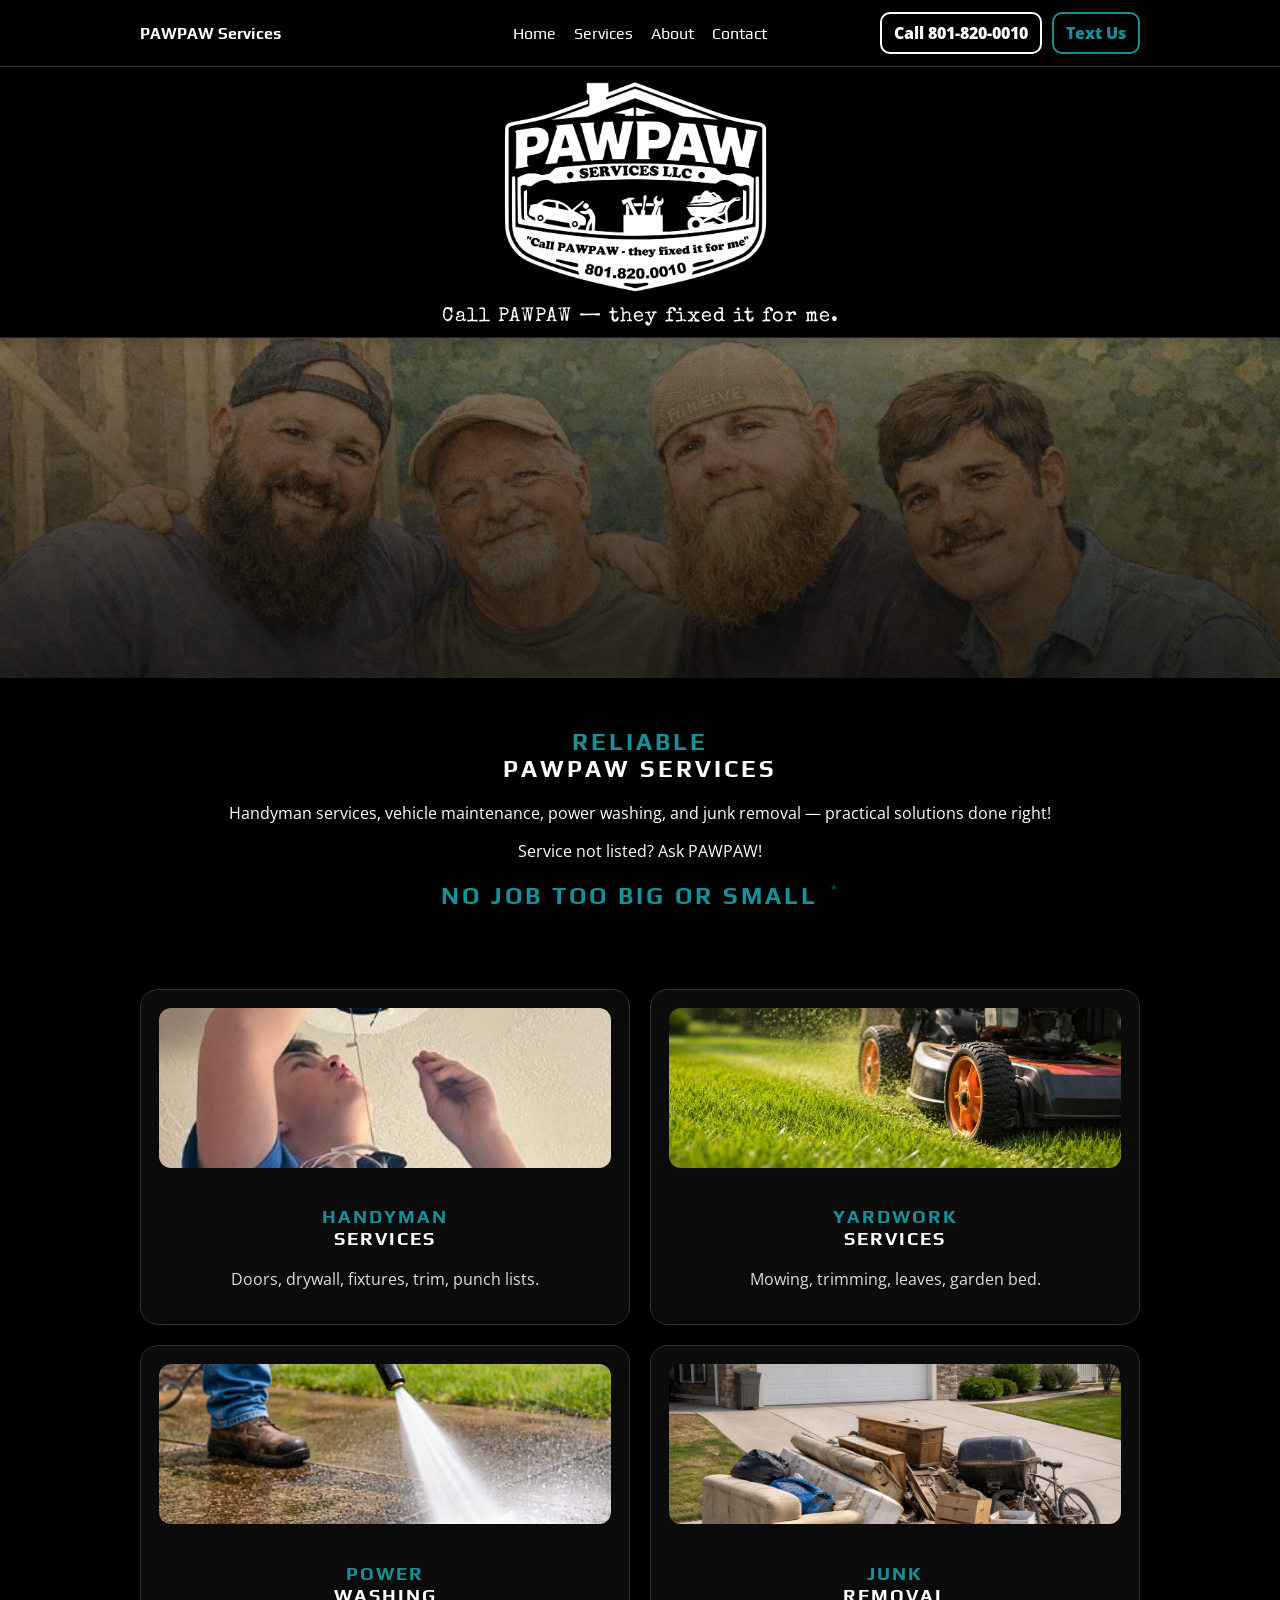
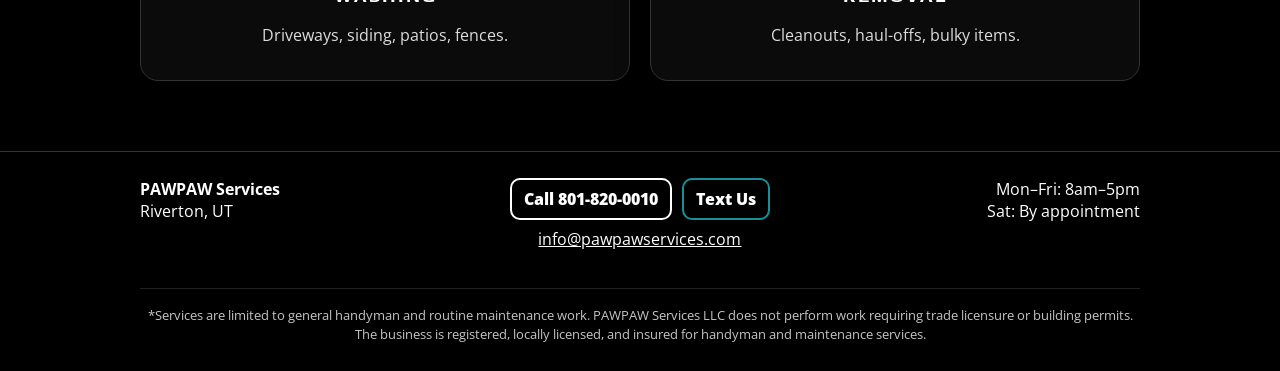
<file: index.html>
<!doctype html>
<html lang="en">
<head>
<meta charset="utf-8" />
<meta name="viewport" content="width=device-width,initial-scale=1" />

<title>Handyman in Riverton Utah | PAWPAW Services</title>
<meta name="description" content="Local handyman services in Riverton, Utah...">

<!-- Open Graph (Facebook preview) -->
<meta property="og:type" content="website">
<meta property="og:url" content="https://pawpawservices.com/">
<meta property="og:title" content="PAWPAW Services | Handyman • Yardwork • Power Washing • Junk Removal">
<meta property="og:description" content="Call PAWPAW — they fixed it for me. Practical solutions done right.">
<meta property="og:image" content="https://pawpawservices.com/images/og-preview4.jpg">
<meta property="og:image:width" content="1200">
<meta property="og:image:height" content="630">
<meta property="og:site_name" content="PAWPAW Services">

<!-- Twitter / iMessage / Messenger -->
<meta name="twitter:card" content="summary_large_image">
<meta name="twitter:title" content="PAWPAW Services">
<meta name="twitter:description" content="Reliable handyman & home services">
<meta name="twitter:image" content="https://pawpawservices.com/images/og-preview.jpg">

<link href="https://fonts.googleapis.com/css2?family=Open+Sans:wght@400;700&family=Play:wght@700&family=Special+Elite&display=swap" rel="stylesheet">
<link rel="stylesheet" href="styles.css">
</head>


<body>

<div id="site-header"></div>

<!-- LOGO STRIP (above hero) -->
<section class="logoStrip">
  <div class="wrap logoWrap">
    <img src="images/pawpaw-logo.png" alt="PAWPAW Services Logo">
    <div class="tagline">Call PAWPAW — they fixed it for me.</div>
  </div>
</section>

<!-- BANNER -->
<section class="banner">
  <img class="bg" src="images/bannerimage.png">
  <div class="overlay"></div>
</section>

<main class="wrap">

<section class="section center">
  <h2><span class="accent">Reliable</span><br>PAWPAW Services</h2>
  <p>
    Handyman services, vehicle maintenance, power washing,
    and junk removal — practical solutions done right!
  </p>

  <p>
    Service not listed? Ask PAWPAW! 
  </p>
  
  <h2 class="accent">No Job Too Big Or Small <a class="asterisk" href="#service-limits">*</a></h2>
</section>

<section id="services" class="section">
  <div class="services">

    <a class="serviceLink" href="handyman.html">
      <div class="service">
        <img src="images/handyman.jpg" alt="Handyman Services">
        <h3><span class="accent">Handyman</span><br>Services</h3>
        <p>Doors, drywall, fixtures, trim, punch lists.</p>
      </div>
    </a>

    <a class="serviceLink" href="yardwork.html">
      <div class="service">
        <img src="images/yard.png" alt="Yardwork">
        <h3><span class="accent">Yardwork</span><br>Services</h3>
        <p>Mowing, trimming, leaves, garden bed.</p>
      </div>
    </a>

    <a class="serviceLink" href="power-washing.html">
      <div class="service">
        <img src="images/power-washing.jpg" alt="Power Washing">
        <h3><span class="accent">Power</span><br>Washing</h3>
        <p>Driveways, siding, patios, fences.</p>
      </div>
    </a>

    <a class="serviceLink" href="junk-removal.html">
      <div class="service">
        <img src="images/junk.jpg" alt="Junk Removal">
        <h3><span class="accent">Junk</span><br>Removal</h3>
        <p>Cleanouts, haul-offs, bulky items.</p>
      </div>
    </a>

  </div>
</section>

</main>

<div id="site-footer"></div>

<script src="includes.js"></script>
</body>
</html>
</file>
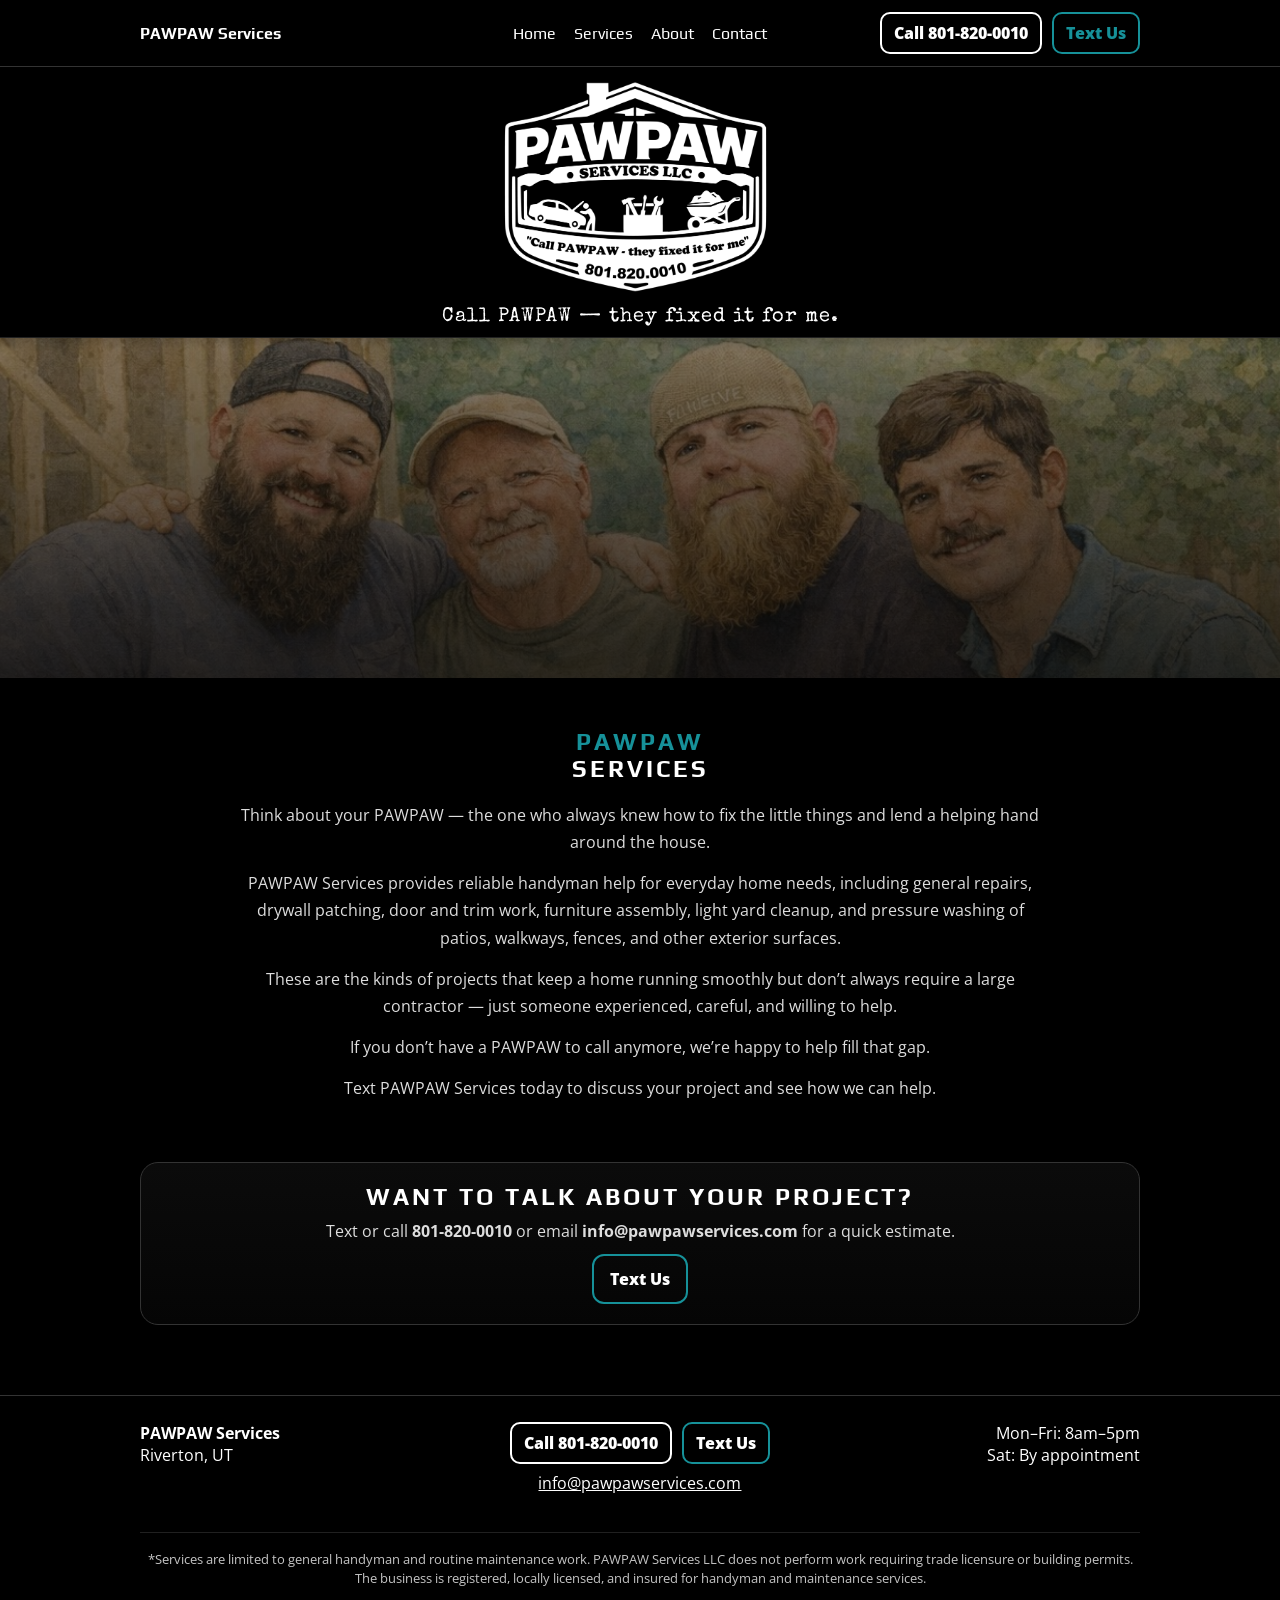
<file: about.html>
<!doctype html>
<html lang="en">
<head>
<meta charset="utf-8" />
<meta name="viewport" content="width=device-width,initial-scale=1" />
<title>About | PAWPAW Services</title>

<link href="https://fonts.googleapis.com/css2?family=Open+Sans:wght@400;700&family=Play:wght@700&family=Special+Elite&display=swap" rel="stylesheet">
<link rel="stylesheet" href="styles.css">
</head>

<body>

<div id="site-header"></div>

<!-- LOGO STRIP (above hero) -->
<section class="logoStrip">
  <div class="wrap logoWrap">
    <img src="images/pawpaw-logo.png" alt="PAWPAW Services Logo">
    <div class="tagline">Call PAWPAW — they fixed it for me.</div>
  </div>
</section>

<!-- BANNER -->
<section class="banner">
  <img class="bg" src="images/bannerimage.png" alt="PAWPAW Services">
  <div class="overlay"></div>
</section>

<main class="wrap">

<section class="section center">
  <h2><span class="accent">PAWPAW</span><br>Services</h2>

  <p style="color:#ddd;max-width:820px;margin:14px auto 0;line-height:1.7;">
    Think about your PAWPAW — the one who always knew how to fix the little things and lend a helping hand around the house.
  </p>

  <p style="color:#ddd;max-width:820px;margin:14px auto 0;line-height:1.7;">
    PAWPAW Services provides reliable handyman help for everyday home needs, including general repairs, drywall patching, door and trim work, furniture assembly, light yard cleanup, and pressure washing of patios, walkways, fences, and other exterior surfaces.
  </p>

  <p style="color:#ddd;max-width:820px;margin:14px auto 0;line-height:1.7;">
    These are the kinds of projects that keep a home running smoothly but don’t always require a large contractor — just someone experienced, careful, and willing to help.
  </p>

  <p style="color:#ddd;max-width:820px;margin:14px auto 0;line-height:1.7;">
    If you don’t have a PAWPAW to call anymore, we’re happy to help fill that gap.
  </p>

  <p style="color:#ddd;max-width:820px;margin:14px auto 0;line-height:1.7;">
    Text PAWPAW Services today to discuss your project and see how we can help.
  </p>
</section>

<section class="section">
  <div class="cta">
    <h2 style="margin:0;">Want to Talk About Your Project?</h2>
    <div style="color:#ddd;margin-top:10px;">
      Text or call <strong>801-820-0010</strong> or email
      <strong>info@pawpawservices.com</strong> for a quick estimate.
    </div>
    <a class="btn" href="sms:18018200010?&body=Hi!%20I%E2%80%99m%20looking%20for%20help%20with%20a%20project.%0AService%20needed:%0ACity/Zip:%0ATimeline:">Text Us</a>
  </div>
</section>

</main>

<div id="site-footer"></div>

<script src="includes.js"></script>
</body>
</html>
</file>
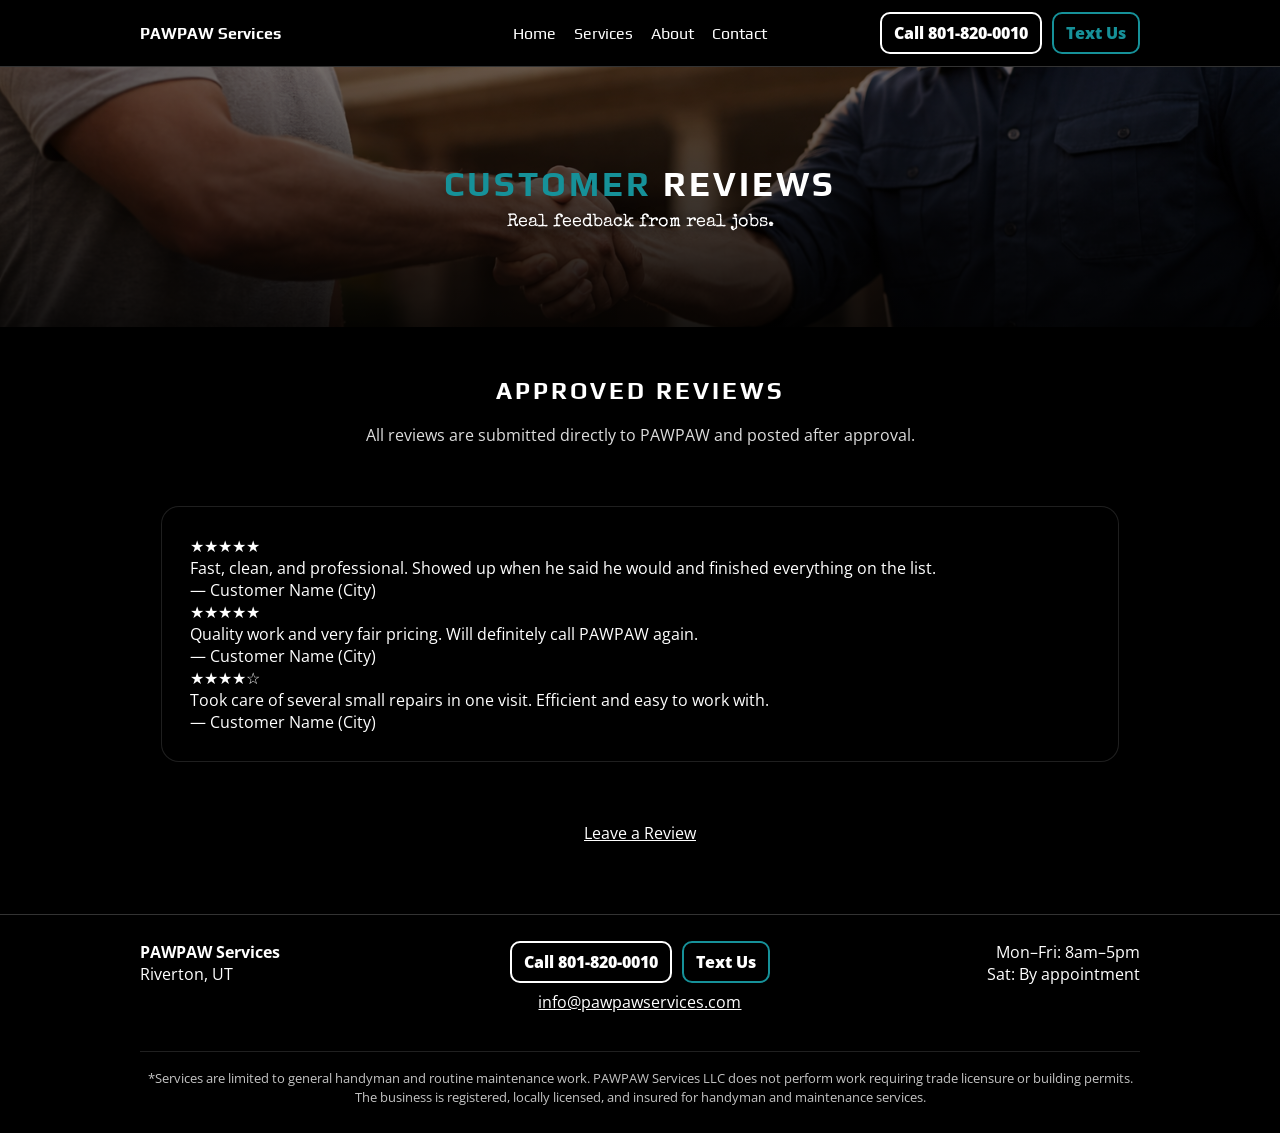
<file: customerreviews.html>
<!doctype html>
<html lang="en">
<head>
<meta charset="utf-8" />
<meta name="viewport" content="width=device-width,initial-scale=1" />
<title>Customer Reviews | PAWPAW Services</title>

<link href="https://fonts.googleapis.com/css2?family=Open+Sans:wght@400;700&family=Play:wght@700&family=Special+Elite&display=swap" rel="stylesheet">
<link rel="stylesheet" href="styles.css">
</head>

<body>

<div id="site-header"></div>

<!-- HERO -->
<section class="serviceBanner">
  <img class="bg" src="images/reviews-hero.jpg" alt="Customer Reviews">
  <div class="overlay"></div>

  <div class="heroText">
    <h1><span class="accent">Customer</span> Reviews</h1>
    <p>Real feedback from real jobs.</p>
  </div>
</section>

<main class="wrap">

<section class="section center">
  <h2>Approved Reviews</h2>
  <p style="color:#ddd;max-width:760px;margin:12px auto 0;">
    All reviews are submitted directly to PAWPAW and posted after approval.
  </p>
</section>

<section class="section">
  <div class="wideCard" style="max-width:900px;margin:0 auto;">

    <div class="reviewList">

      <!-- Review 1 -->
      <div class="reviewItem">
        <div class="reviewStars">★★★★★</div>
        <div class="reviewText">
          Fast, clean, and professional. Showed up when he said he would and
          finished everything on the list.
        </div>
        <div class="reviewBy">— Customer Name (City)</div>
      </div>

      <div class="reviewDivider"></div>

      <!-- Review 2 -->
      <div class="reviewItem">
        <div class="reviewStars">★★★★★</div>
        <div class="reviewText">
          Quality work and very fair pricing. Will definitely call PAWPAW again.
        </div>
        <div class="reviewBy">— Customer Name (City)</div>
      </div>

      <div class="reviewDivider"></div>

      <!-- Review 3 -->
      <div class="reviewItem">
        <div class="reviewStars">★★★★☆</div>
        <div class="reviewText">
          Took care of several small repairs in one visit. Efficient and easy to work with.
        </div>
        <div class="reviewBy">— Customer Name (City)</div>
      </div>

    </div>

  </div>
</section>

<section class="section center">
  <a class="btn" href="reviewform.html">Leave a Review</a>
</section>

</main>

<div id="site-footer"></div>
<script src="includes.js"></script>

</body>
</html>
</file>
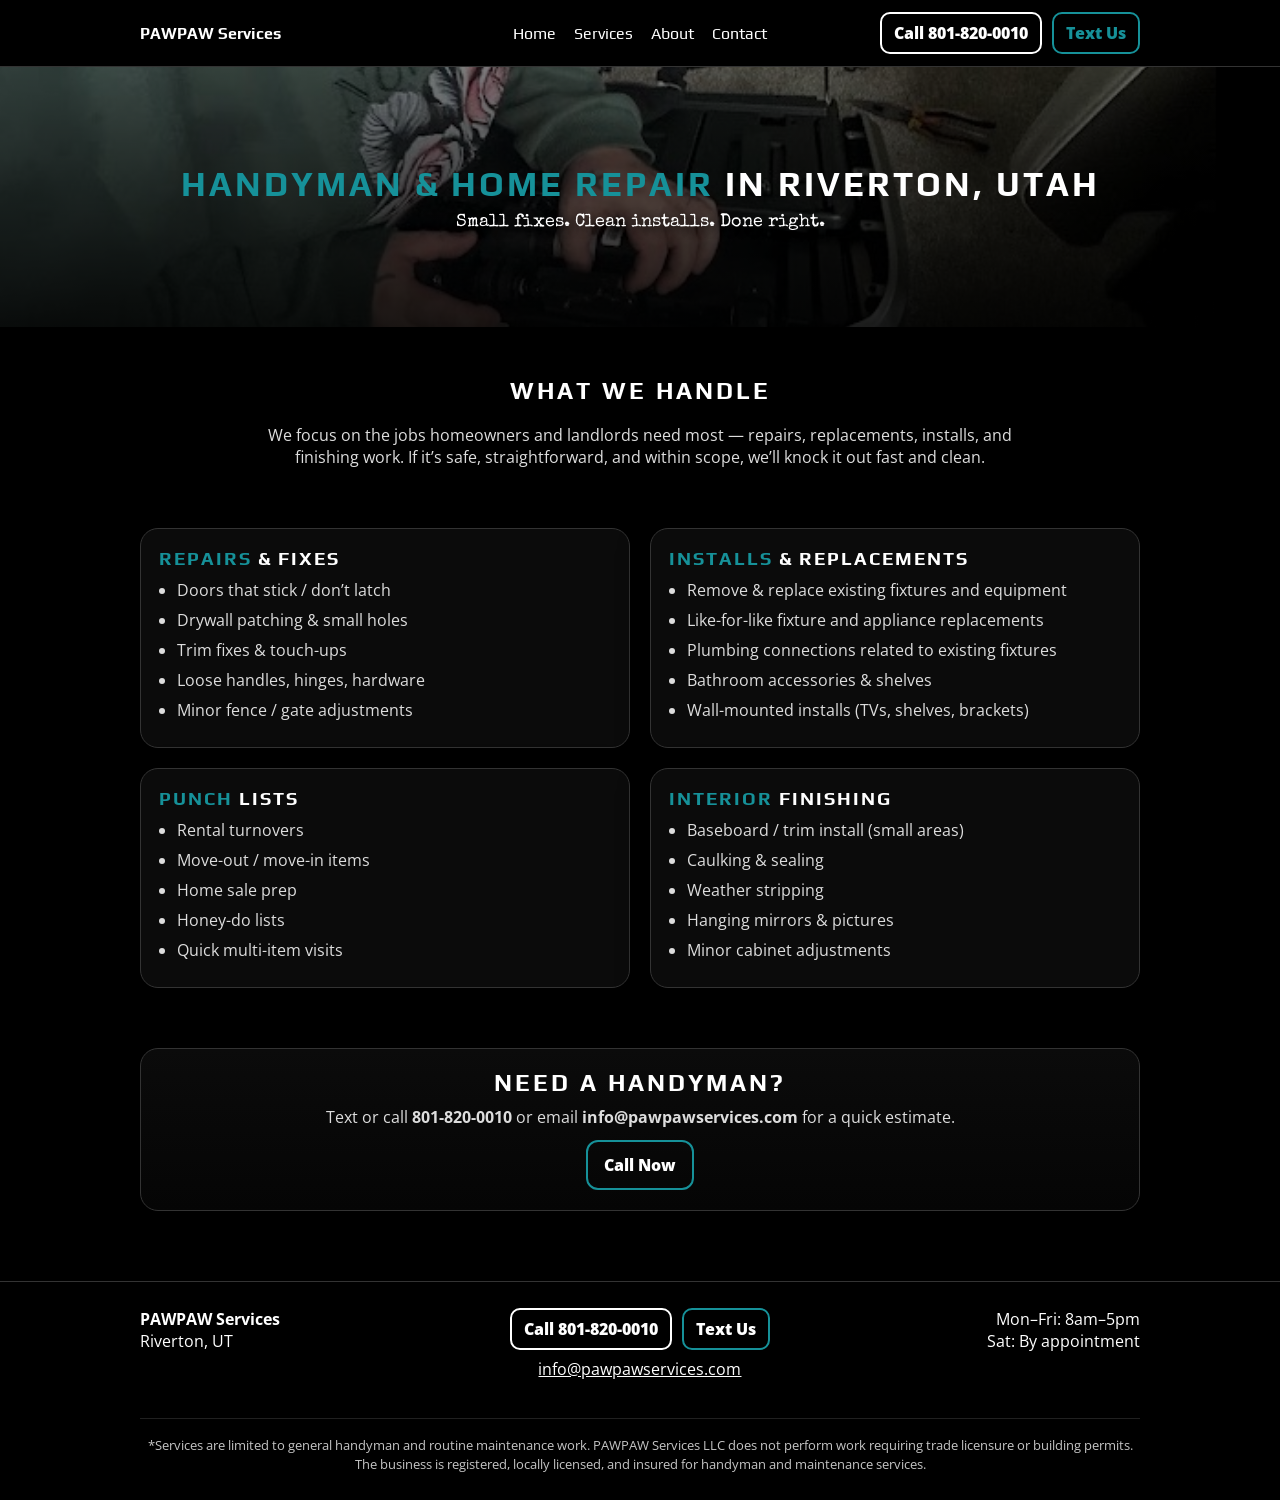
<file: handyman.html>
<!doctype html>
<html lang="en">
<head>
<meta charset="utf-8" />
<meta name="viewport" content="width=device-width,initial-scale=1" />
<title>Handyman & Home Repair in Riverton Utah | PAWPAW Services</title>
  <meta name="description" content="Trusted handyman services in Riverton, Utah. Trim repair, minor plumbing, drywall, garage repairs, and home maintenance by PAWPAW Services.">

<link href="https://fonts.googleapis.com/css2?family=Open+Sans:wght@400;700&family=Play:wght@700&family=Special+Elite&display=swap" rel="stylesheet">
<link rel="stylesheet" href="styles.css">
</head>

<body>

<!-- Shared header inject -->
<div id="site-header"></div>

<!-- HERO / BANNER -->
<section class="serviceBanner">
  <img class="bg" src="images/handyman-hero.jpg" alt="Handyman Services">
  <div class="overlay"></div>

  <div class="heroText">
   <h1><span class="accent">Handyman & Home Repair</span> in Riverton, Utah</h1>
<p>Small fixes. Clean installs. Done right.</p>
  </div>
</section>

<main class="wrap">

<section class="section center">
  <h2>What We Handle</h2>
  <p style="color:#ddd;max-width:760px;margin:12px auto 0;">
    We focus on the jobs homeowners and landlords need most — repairs, replacements,
    installs, and finishing work. If it’s safe, straightforward, and within scope,
    we’ll knock it out fast and clean.
  </p>
</section>

<section class="section">
  <div class="cards">

    <div class="card">
      <h3><span class="accent">Repairs</span> &amp; Fixes</h3>
      <ul>
        <li>Doors that stick / don’t latch</li>
        <li>Drywall patching &amp; small holes</li>
        <li>Trim fixes &amp; touch-ups</li>
        <li>Loose handles, hinges, hardware</li>
        <li>Minor fence / gate adjustments</li>
      </ul>
    </div>

    <div class="card">
      <h3><span class="accent">Installs</span> &amp; Replacements</h3>
      <ul>
        <li>Remove &amp; replace existing fixtures and equipment</li>
        <li>Like-for-like fixture and appliance replacements</li>
        <li>Plumbing connections related to existing fixtures</li>
        <li>Bathroom accessories &amp; shelves</li>
        <li>Wall-mounted installs (TVs, shelves, brackets)</li>
      </ul>
    </div>

    <div class="card">
      <h3><span class="accent">Punch</span> Lists</h3>
      <ul>
        <li>Rental turnovers</li>
        <li>Move-out / move-in items</li>
        <li>Home sale prep</li>
        <li>Honey-do lists</li>
        <li>Quick multi-item visits</li>
      </ul>
    </div>

    <div class="card">
      <h3><span class="accent">Interior</span> Finishing</h3>
      <ul>
        <li>Baseboard / trim install (small areas)</li>
        <li>Caulking &amp; sealing</li>
        <li>Weather stripping</li>
        <li>Hanging mirrors &amp; pictures</li>
        <li>Minor cabinet adjustments</li>
      </ul>
    </div>

  </div>
</section>

<!--
<section class="section">
  <h2 class="center">Recent Work</h2>
  <p class="center" style="color:#ddd;margin-top:10px;">
    Add your own photos here anytime. Just replace the image files.
  </p>
  <div class="gallery" style="margin-top:18px;">
    <img src="images/handyman-1.jpg" alt="Handyman project photo 1">
    <img src="images/handyman-2.jpg" alt="Handyman project photo 2">
    <img src="images/handyman-3.jpg" alt="Handyman project photo 3">
    <img src="images/handyman-4.jpg" alt="Handyman project photo 4">
    <img src="images/handyman-5.jpg" alt="Handyman project photo 5">
    <img src="images/handyman-6.jpg" alt="Handyman project photo 6">
  </div>
</section>
-->

<section class="section">
  <div class="cta">
    <h2 style="margin:0;">Need a Handyman?</h2>
    <div style="color:#ddd;margin-top:10px;">
      Text or call <strong>801-820-0010</strong> or email
      <strong>info@pawpawservices.com</strong> for a quick estimate.
    </div>
    <a class="btn" href="tel:18018200010">Call Now</a>
  </div>
</section>

</main>

<!-- Shared footer inject -->
<div id="site-footer"></div>

<script src="includes.js"></script>
</body>
</html>
</file>
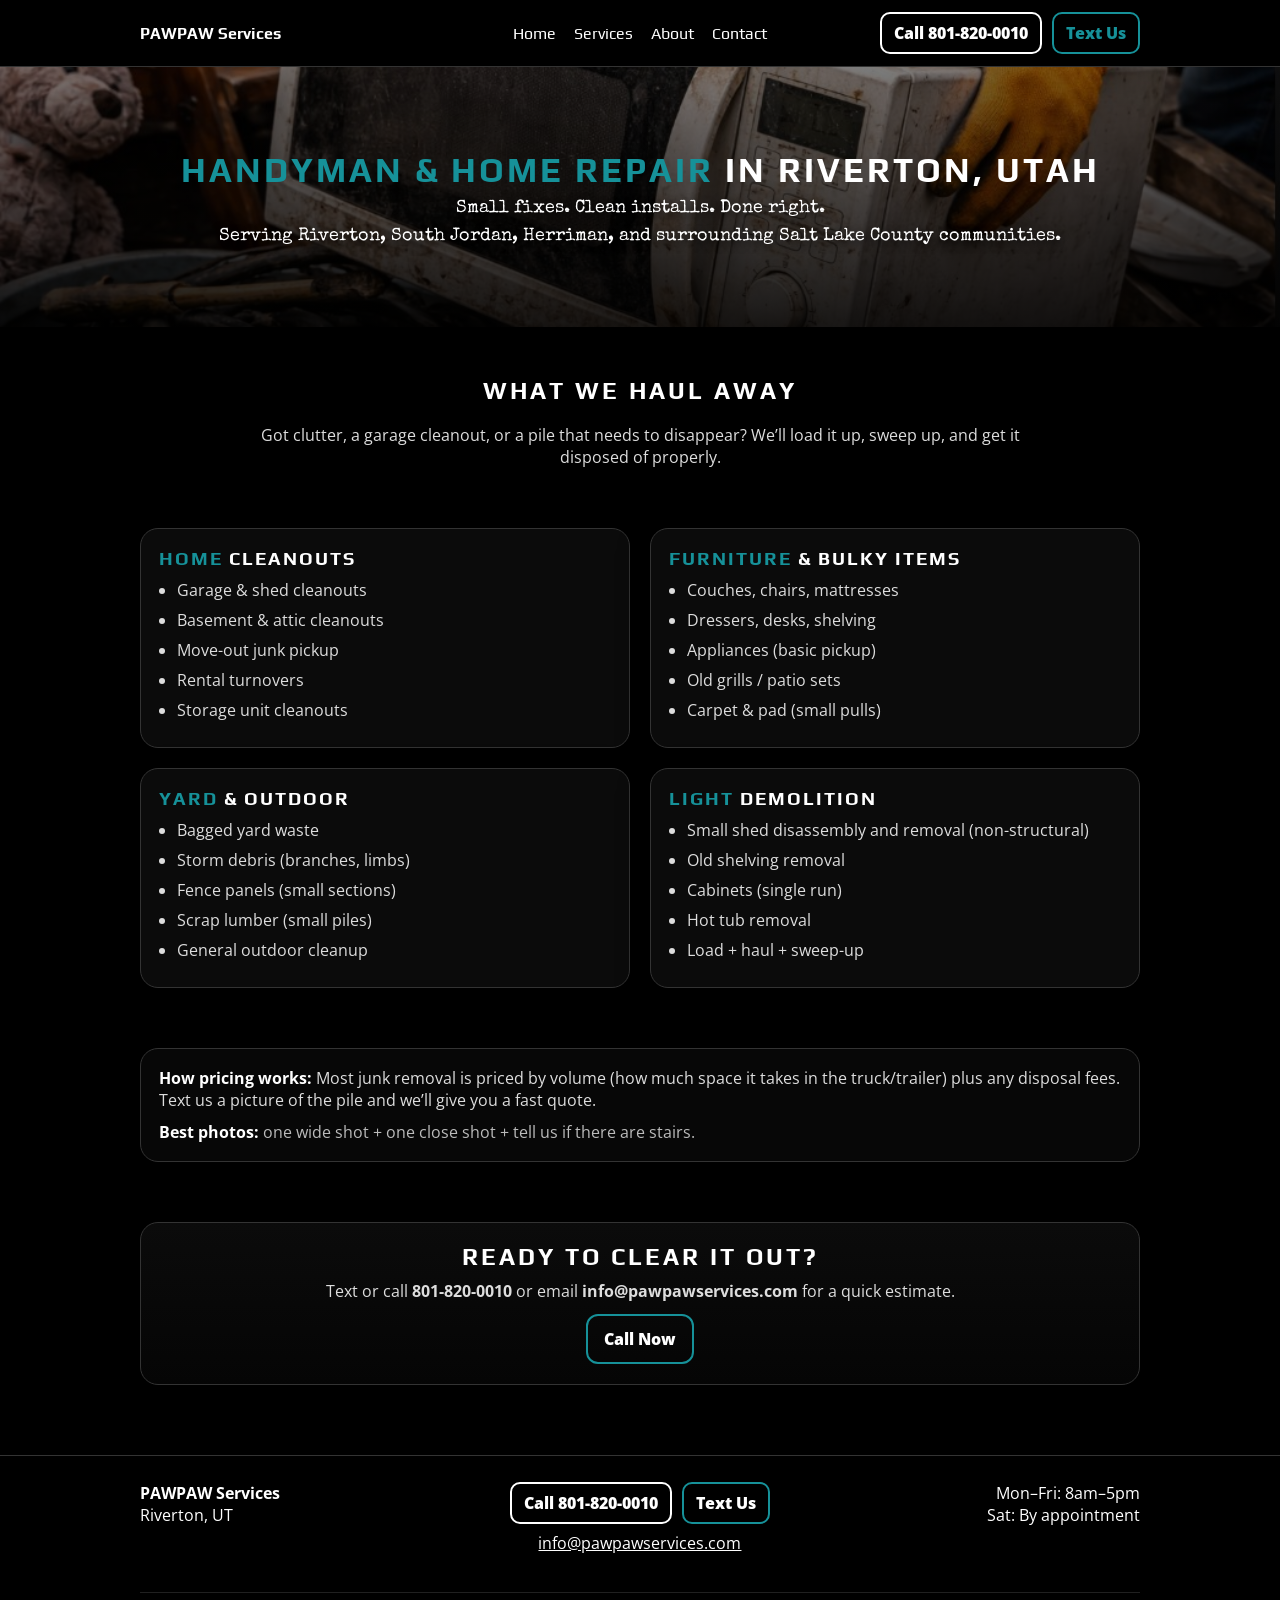
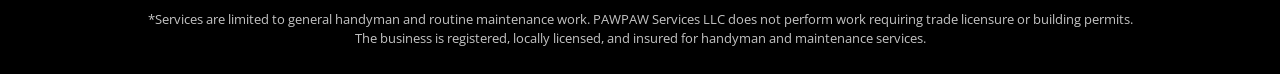
<file: junk-removal.html>
<!doctype html>
<html lang="en">
<head>
<meta charset="utf-8" />
<meta name="viewport" content="width=device-width,initial-scale=1" />
<title>Junk Removal & Cleanouts in Riverton Utah | PAWPAW Services</title>
<meta name="description" content="Affordable junk removal in Riverton, Utah. Garage cleanouts, yard waste removal, furniture hauling, and property cleanups by PAWPAW Services.">

<link href="https://fonts.googleapis.com/css2?family=Open+Sans:wght@400;700&family=Play:wght@700&family=Special+Elite&display=swap" rel="stylesheet">
<link rel="stylesheet" href="styles.css">
</head>

<body>

<!-- Shared header inject -->
<div id="site-header"></div>

<!-- HERO / BANNER -->
<section class="serviceBanner">
  <img class="bg" src="images/junk-hero.jpg" alt="Junk Removal">
  <div class="overlay"></div>

  <div class="heroText">
   <h1><span class="accent">Handyman & Home Repair</span> in Riverton, Utah</h1>
<p>Small fixes. Clean installs. Done right.</p>
    <p>Serving Riverton, South Jordan, Herriman, and surrounding Salt Lake County communities.</p>
  </div>
</section>

<main class="wrap">

<section class="section center">
  <h2>What We Haul Away</h2>
  <p style="color:#ddd;max-width:760px;margin:12px auto 0;">
    Got clutter, a garage cleanout, or a pile that needs to disappear?
    We’ll load it up, sweep up, and get it disposed of properly.
  </p>
</section>

<section class="section">
  <div class="cards">

    <div class="card">
      <h3><span class="accent">Home</span> Cleanouts</h3>
      <ul>
        <li>Garage &amp; shed cleanouts</li>
        <li>Basement &amp; attic cleanouts</li>
        <li>Move-out junk pickup</li>
        <li>Rental turnovers</li>
        <li>Storage unit cleanouts</li>
      </ul>
    </div>

    <div class="card">
      <h3><span class="accent">Furniture</span> &amp; Bulky Items</h3>
      <ul>
        <li>Couches, chairs, mattresses</li>
        <li>Dressers, desks, shelving</li>
        <li>Appliances (basic pickup)</li>
        <li>Old grills / patio sets</li>
        <li>Carpet &amp; pad (small pulls)</li>
      </ul>
    </div>

    <div class="card">
      <h3><span class="accent">Yard</span> &amp; Outdoor</h3>
      <ul>
        <li>Bagged yard waste</li>
        <li>Storm debris (branches, limbs)</li>
        <li>Fence panels (small sections)</li>
        <li>Scrap lumber (small piles)</li>
        <li>General outdoor cleanup</li>
      </ul>
    </div>

    <div class="card">
      <h3><span class="accent">Light</span> Demolition</h3>
      <ul>
        <li>Small shed disassembly and removal (non-structural)</li>
        <li>Old shelving removal</li>
        <li>Cabinets (single run)</li>
        <li>Hot tub removal</li>
        <li>Load + haul + sweep-up</li>
      </ul>
    </div>

  </div>
</section>

<section class="section">
  <div class="pricingStrip">
    <strong>How pricing works:</strong> Most junk removal is priced by volume (how much space it takes in the truck/trailer)
    plus any disposal fees. Text us a picture of the pile and we’ll give you a fast quote.
    <div style="margin-top:10px;color:#bbb;">
      <strong>Best photos:</strong> one wide shot + one close shot + tell us if there are stairs.
    </div>
  </div>
</section>

<section class="section">
  <div class="cta">
    <h2 style="margin:0;">Ready to Clear It Out?</h2>
    <div style="color:#ddd;margin-top:10px;">
      Text or call <strong>801-820-0010</strong> or email
      <strong>info@pawpawservices.com</strong> for a quick estimate.
    </div>
    <a class="btn" href="tel:18018200010">Call Now</a>
  </div>
</section>

</main>

<!-- Shared footer inject -->
<div id="site-footer"></div>

<script src="includes.js"></script>
</body>
</html>
</file>
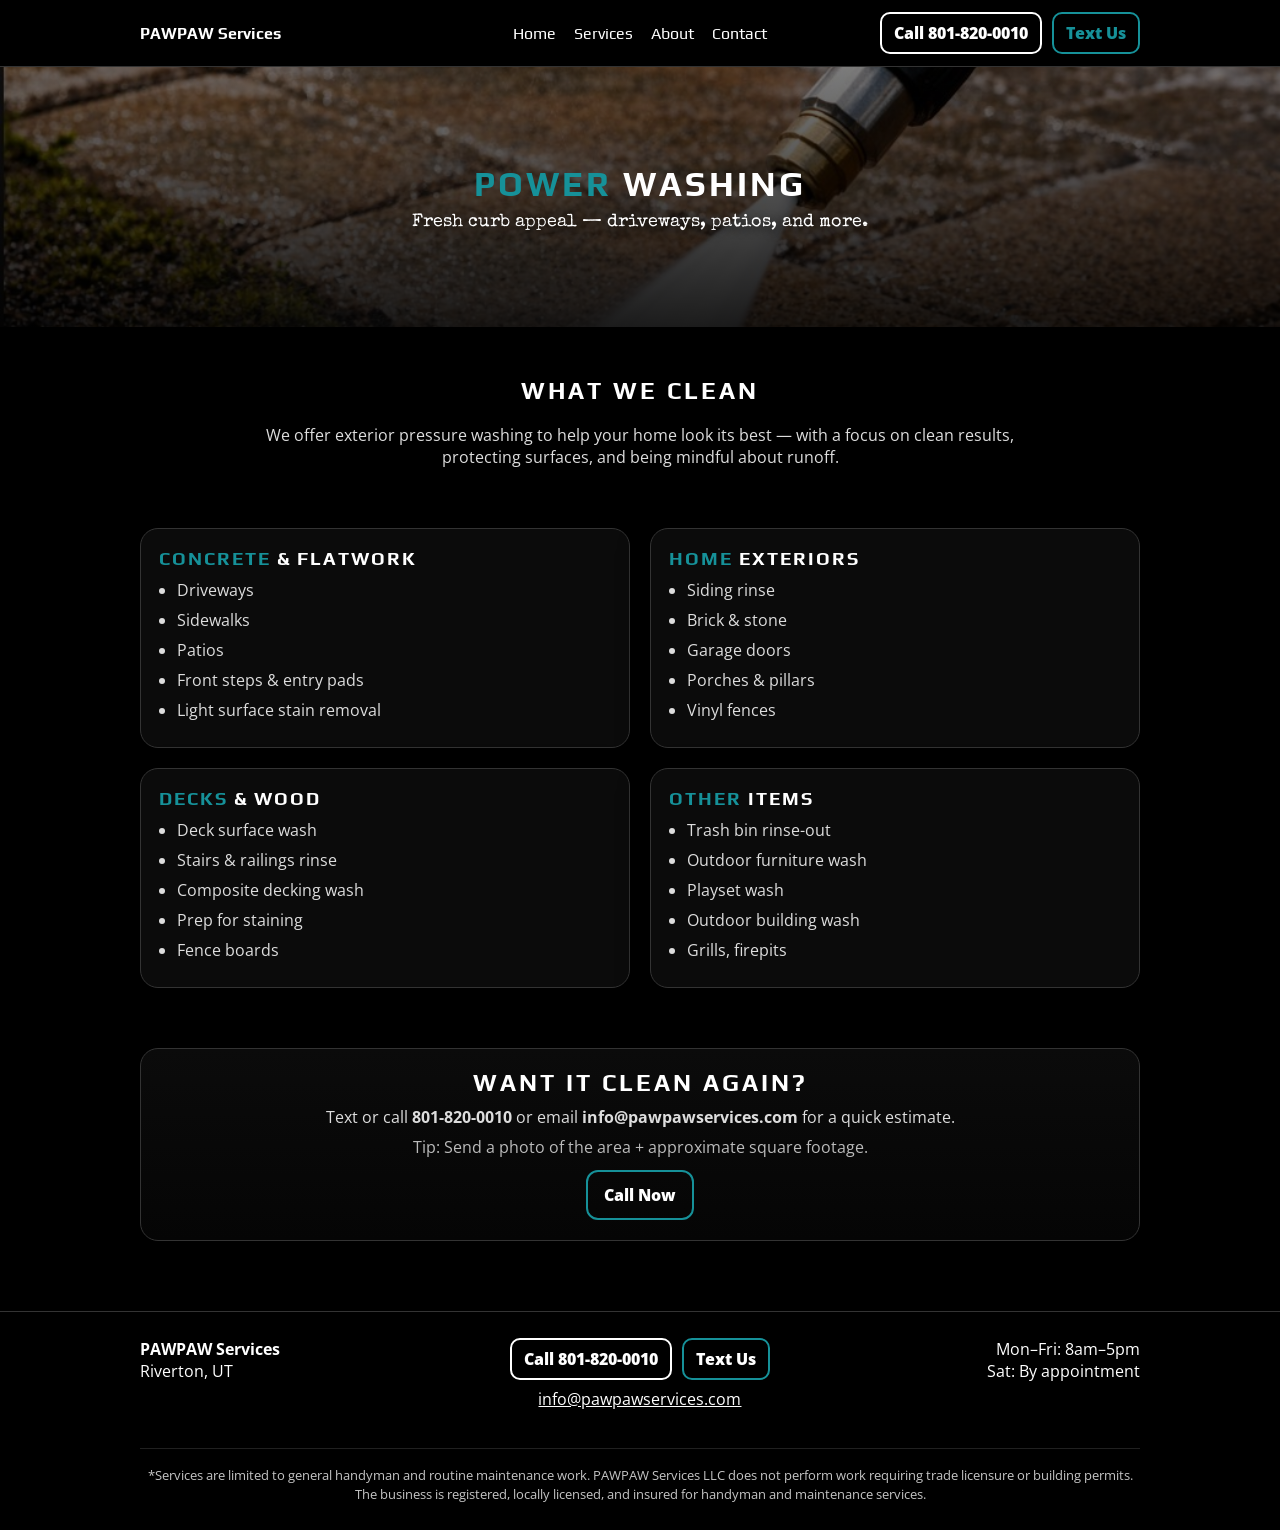
<file: power-washing.html>
<!doctype html>
<html lang="en">
<head>
<meta charset="utf-8" />
<meta name="viewport" content="width=device-width,initial-scale=1" />
<title>Pressure & Power Washing in Riverton Utah | PAWPAW Services</title>
<meta name="description" content="Professional pressure washing in Riverton, Utah. Driveways, siding, patios, and exterior cleaning to restore curb appeal by PAWPAW Services.">

<link href="https://fonts.googleapis.com/css2?family=Open+Sans:wght@400;700&family=Play:wght@700&family=Special+Elite&display=swap" rel="stylesheet">
<link rel="stylesheet" href="styles.css">
</head>

<body>

<!-- Shared header inject -->
<div id="site-header"></div>

<!-- HERO / BANNER -->
<section class="serviceBanner">
  <img class="bg" src="images/powerwashing-hero.jpg" alt="Power Washing">
  <div class="overlay"></div>

  <div class="heroText">
    <h1><span class="accent">Power</span> Washing</h1>
    <p>Fresh curb appeal — driveways, patios, and more.</p>
  </div>
</section>

<main class="wrap">

<section class="section center">
  <h2>What We Clean</h2>
  <p style="color:#ddd;max-width:760px;margin:12px auto 0;">
    We offer exterior pressure washing to help your home look its best — with a focus on
    clean results, protecting surfaces, and being mindful about runoff.
  </p>
</section>

<section class="section">
  <div class="cards">

    <div class="card">
      <h3><span class="accent">Concrete</span> &amp; Flatwork</h3>
      <ul>
        <li>Driveways</li>
        <li>Sidewalks</li>
        <li>Patios</li>
        <li>Front steps &amp; entry pads</li>
        <li>Light surface stain removal</li>
      </ul>
    </div>

    <div class="card">
      <h3><span class="accent">Home</span> Exteriors</h3>
      <ul>
        <li>Siding rinse</li>
        <li>Brick &amp; stone</li>
        <li>Garage doors</li>
        <li>Porches &amp; pillars</li>
        <li>Vinyl fences</li>
      </ul>
    </div>

    <div class="card">
      <h3><span class="accent">Decks</span> &amp; Wood</h3>
      <ul>
        <li>Deck surface wash</li>
        <li>Stairs &amp; railings rinse</li>
        <li>Composite decking wash</li>
        <li>Prep for staining</li>
        <li>Fence boards</li>
      </ul>
    </div>

    <div class="card">
      <h3><span class="accent">Other</span> Items</h3>
      <ul>
        <li>Trash bin rinse-out</li>
        <li>Outdoor furniture wash</li>
        <li>Playset wash</li>
        <li>Outdoor building wash</li>
        <li>Grills, firepits</li>
      </ul>
    </div>

  </div>
</section>

<section class="section">
  <div class="cta">
    <h2 style="margin:0;">Want It Clean Again?</h2>
    <div style="color:#ddd;margin-top:10px;">
      Text or call <strong>801-820-0010</strong> or email
      <strong>info@pawpawservices.com</strong> for a quick estimate.<br>
      <span style="display:inline-block;margin-top:8px;color:#bbb;">
        Tip: Send a photo of the area + approximate square footage.
      </span>
    </div>
    <a class="btn" href="tel:18018200010">Call Now</a>
  </div>
</section>

</main>

<!-- Shared footer inject -->
<div id="site-footer"></div>

<script src="includes.js"></script>
</body>
</html>
</file>
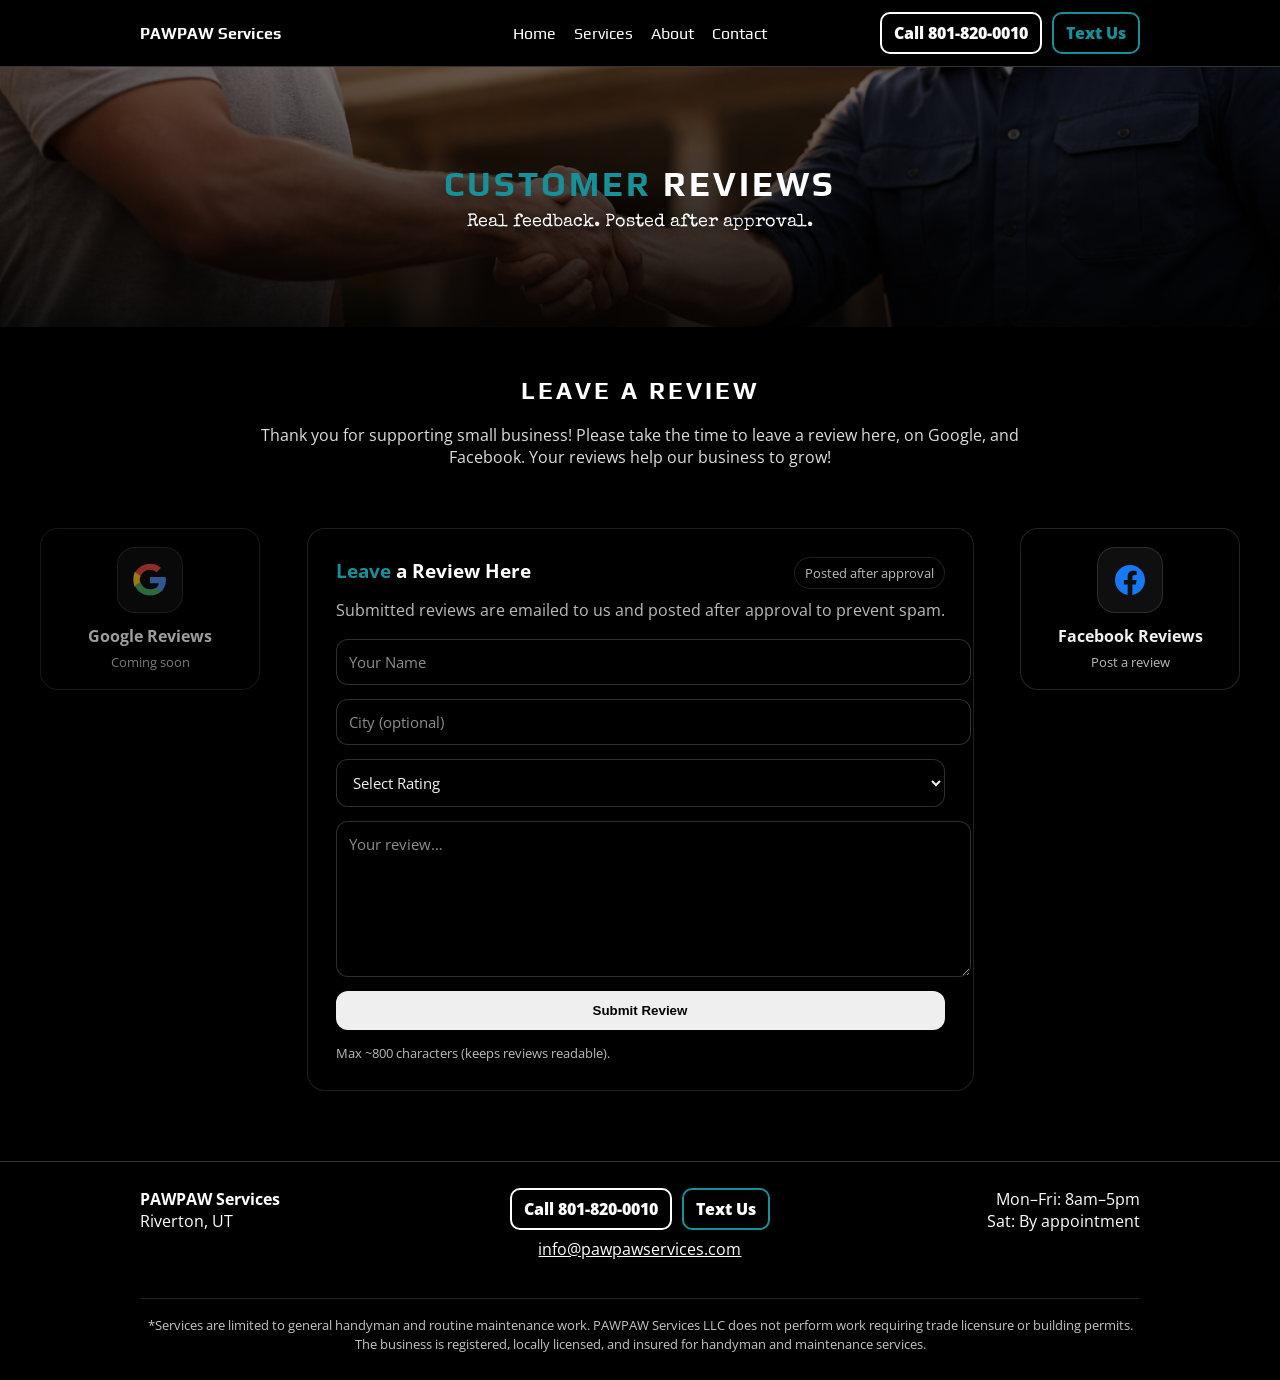
<file: reviewform.html>
<!doctype html>
<html lang="en">
<head>
<meta charset="utf-8" />
<meta name="viewport" content="width=device-width,initial-scale=1" />
<title>Reviews | PAWPAW Services</title>

<link href="https://fonts.googleapis.com/css2?family=Open+Sans:wght@400;700&family=Play:wght@700&family=Special+Elite&display=swap" rel="stylesheet">
<link rel="stylesheet" href="styles.css">

<style>
  /* ===== Reviews page premium (self-contained) ===== */
  .reviewsWrap { max-width: 1200px; margin: 0 auto; }

  .reviewsIntro p{ color:#ddd; max-width:760px; margin:12px auto 0; }

  .reviewLayout{
    display:grid;
    grid-template-columns: 220px 1fr 220px;
    gap: 26px;
    align-items: start;
  }

  .sidePlatform{
    text-align:center;
    padding:18px 14px;
    border-radius:18px;
    border:1px solid rgba(255,255,255,.14);
    background: rgba(0,0,0,.22);
    color:inherit;
    text-decoration:none;
    transition: transform .18s ease, border-color .18s ease, background .18s ease, box-shadow .18s ease;
  }

  .sidePlatform.isLink:hover{
    transform: translateY(-4px);
    border-color: rgba(255,255,255,.30);
    background: rgba(0,0,0,.32);
  }

  .sidePlatform.isDisabled{
    opacity:.65;
    cursor:not-allowed;
    filter:saturate(.85);
  }

  .platformIconLarge{
    width:64px;
    height:64px;
    border-radius:18px;
    display:flex;
    align-items:center;
    justify-content:center;
    margin:0 auto 12px;
    background: rgba(255,255,255,.06);
    border:1px solid rgba(255,255,255,.12);
  }

  .platformTitle{ font-weight:700; color:#f1f1f1; }
  .platformSub{ font-size:13px; color:#bbb; margin-top:6px; }

  .sidePlatform.isFacebook.isLink:hover{ box-shadow: 0 12px 30px rgba(24,119,242,.22); }
  .sidePlatform.isGoogle.isLink:hover{ box-shadow: 0 12px 30px rgba(66,133,244,.18); }

  .wideCard{
    padding:28px;
    border-radius:18px;
    border:1px solid rgba(255,255,255,.12);
    background: rgba(0,0,0,.22);
  }

  .cardHeaderRow{
    display:flex;
    align-items:baseline;
    justify-content:space-between;
    gap:12px;
    flex-wrap:wrap;
    margin-bottom: 6px;
  }

  .cardTitle{ margin:0; }
  .cardNote{
    color:#bbb;
    font-size:13px;
    border:1px solid rgba(255,255,255,.12);
    border-radius:999px;
    padding:6px 10px;
    background: rgba(0,0,0,.22);
    white-space: nowrap;
  }

  .cardBlurb{ color:#bbb; margin:10px 0 0; }
  .thankYouMsg{ color:#cfe9cf; margin-top:12px; }

  .reviewForm{ margin-top:18px; }

  .formGrid{
    display:grid;
    gap:14px;
  }

  .field{
    width:100%;
    padding:12px 12px;
    border-radius:12px;
    border:1px solid rgba(255,255,255,.18);
    background: rgba(0,0,0,.30);
    color:#f1f1f1;
    outline:none;
    font-family: "Open Sans", system-ui, -apple-system, Segoe UI, Roboto, Arial, sans-serif;
    font-size: 15px;
  }

  .field::placeholder{ color: rgba(255,255,255,.55); }

  .field:focus{
    border-color: rgba(255,255,255,.35);
    box-shadow: 0 0 0 4px rgba(255,255,255,.06);
  }

  select.field { appearance: auto; } /* keep native arrow */
  textarea.field{ resize: vertical; min-height: 130px; }

  .formBtn{
    border:none;
    cursor:pointer;
    padding: 12px 16px;
    border-radius: 12px;
    font-weight: 700;
  }

  .smallNote{ color:#bbb; font-size:13px; }

  @media (max-width: 1000px){
    .reviewLayout{ grid-template-columns: 1fr; }
    .sidePlatform{ max-width: 520px; margin: 0 auto; }
    .wideCard{ max-width: 780px; margin: 0 auto; }
  }
</style>
</head>

<body>

<div id="site-header"></div>

<section class="serviceBanner">
  <img class="bg" src="images/reviews-hero.jpg" alt="PAWPAW Services Reviews">
  <div class="overlay"></div>
  <div class="heroText">
    <h1><span class="accent">Customer</span> Reviews</h1>
    <p>Real feedback. Posted after approval.</p>
  </div>
</section>

<main class="wrap reviewsWrap">

  <section class="section center reviewsIntro">
    <h2>Leave a Review</h2>
    <p>Thank you for supporting small business! Please take the time to leave a review here, on Google, and Facebook. Your reviews help our business to grow!</p>
  </section>

  <section class="section">
    <div class="reviewLayout">

      <!-- LEFT: GOOGLE -->
      <div class="sidePlatform isGoogle isDisabled" aria-disabled="true" title="Google Business profile coming soon">
        <div class="platformIconLarge" aria-hidden="true">
          <!-- Google G (multicolor) -->
          <svg viewBox="0 0 48 48" width="34" height="34" aria-hidden="true">
            <path fill="#EA4335" d="M24 9.5c3.56 0 6.75 1.23 9.27 3.65l6.33-6.33C35.67 3.15 30.2 1 24 1 14.62 1 6.55 6.38 2.7 14.18l7.6 5.9C12.1 13.95 17.6 9.5 24 9.5z"/>
            <path fill="#4285F4" d="M46.5 24.5c0-1.65-.15-3.23-.43-4.75H24v9h12.6c-.54 2.9-2.2 5.35-4.7 7l7.2 5.6c4.2-3.88 7.4-9.6 7.4-16.85z"/>
            <path fill="#FBBC05" d="M10.3 28.08c-.52-1.56-.82-3.22-.82-4.93s.3-3.37.82-4.93l-7.6-5.9C1.25 15.47.5 19 .5 23.15s.75 7.68 2.2 10.83l7.6-5.9z"/>
            <path fill="#34A853" d="M24 46c6.2 0 11.67-2.05 15.6-5.6l-7.2-5.6c-2 1.35-4.6 2.15-8.4 2.15-6.4 0-11.9-4.45-13.7-10.58l-7.6 5.9C6.55 40.62 14.62 46 24 46z"/>
          </svg>
        </div>
        <div class="platformTitle">Google Reviews</div>
        <div class="platformSub">Coming soon</div>
      </div>

      <!-- CENTER: FORM -->
      <div class="wideCard">
        <div class="cardHeaderRow">
          <h3 class="cardTitle"><span class="accent">Leave</span> a Review Here</h3>
          <div class="cardNote">Posted after approval</div>
        </div>

        <p class="cardBlurb">
          Submitted reviews are emailed to us and posted after approval to prevent spam.
        </p>

        <p id="thankYouMsg" class="thankYouMsg" style="display:none;">
          ✅ Thanks! Your review was submitted and will appear after approval.
        </p>

        <form action="https://formspree.io/f/mreakaje" method="POST" class="reviewForm">
          <input type="text" name="_gotcha" style="display:none">
          <input type="hidden" name="_subject" value="New PAWPAW Website Review">
          <input type="hidden" name="_redirect" value="https://pawpawservices.com/reviews.html?submitted=1">

          <div class="formGrid">
            <input class="field" type="text" name="name" placeholder="Your Name" required>
            <input class="field" type="text" name="city" placeholder="City (optional)">

            <select class="field" name="rating" required>
              <option value="" selected disabled>Select Rating</option>
              <option value="5">★★★★★ (5)</option>
              <option value="4">★★★★☆ (4)</option>
              <option value="3">★★★☆☆ (3)</option>
              <option value="2">★★☆☆☆ (2)</option>
              <option value="1">★☆☆☆☆ (1)</option>
            </select>

            <textarea class="field" name="message" rows="5" placeholder="Your review…" required maxlength="800"></textarea>

            <button type="submit" class="btn formBtn">Submit Review</button>

            <div class="smallNote">Max ~800 characters (keeps reviews readable).</div>
          </div>
        </form>
      </div>

      <!-- RIGHT: FACEBOOK -->
      <a class="sidePlatform isFacebook isLink"
         href="https://www.facebook.com/pawpawservicesllc/"
         target="_blank"
         rel="noopener">
        <div class="platformIconLarge" aria-hidden="true">
          <!-- Facebook icon -->
          <svg viewBox="0 0 24 24" width="30" height="30" aria-hidden="true">
            <path fill="#1877F2" d="M24 12.07C24 5.4 18.63 0 12 0S0 5.4 0 12.07C0 18.1 4.39 23.1 10.13 24v-8.44H7.08v-3.49h3.05V9.41c0-3.04 1.79-4.72 4.55-4.72 1.32 0 2.7.24 2.7.24v2.98h-1.52c-1.5 0-1.97.94-1.97 1.9v2.26h3.35l-.54 3.49h-2.81V24C19.61 23.1 24 18.1 24 12.07z"/>
          </svg>
        </div>
        <div class="platformTitle">Facebook Reviews</div>
        <div class="platformSub">Post a review</div>
      </a>

    </div>
  </section>

</main>

<div id="site-footer"></div>

<script src="includes.js"></script>
<script>
(function () {
  const params = new URLSearchParams(window.location.search);
  if (params.get("submitted") === "1") {
    const el = document.getElementById("thankYouMsg");
    if (el) el.style.display = "block";
  }
})();
</script>

</body>
</html>
</file>
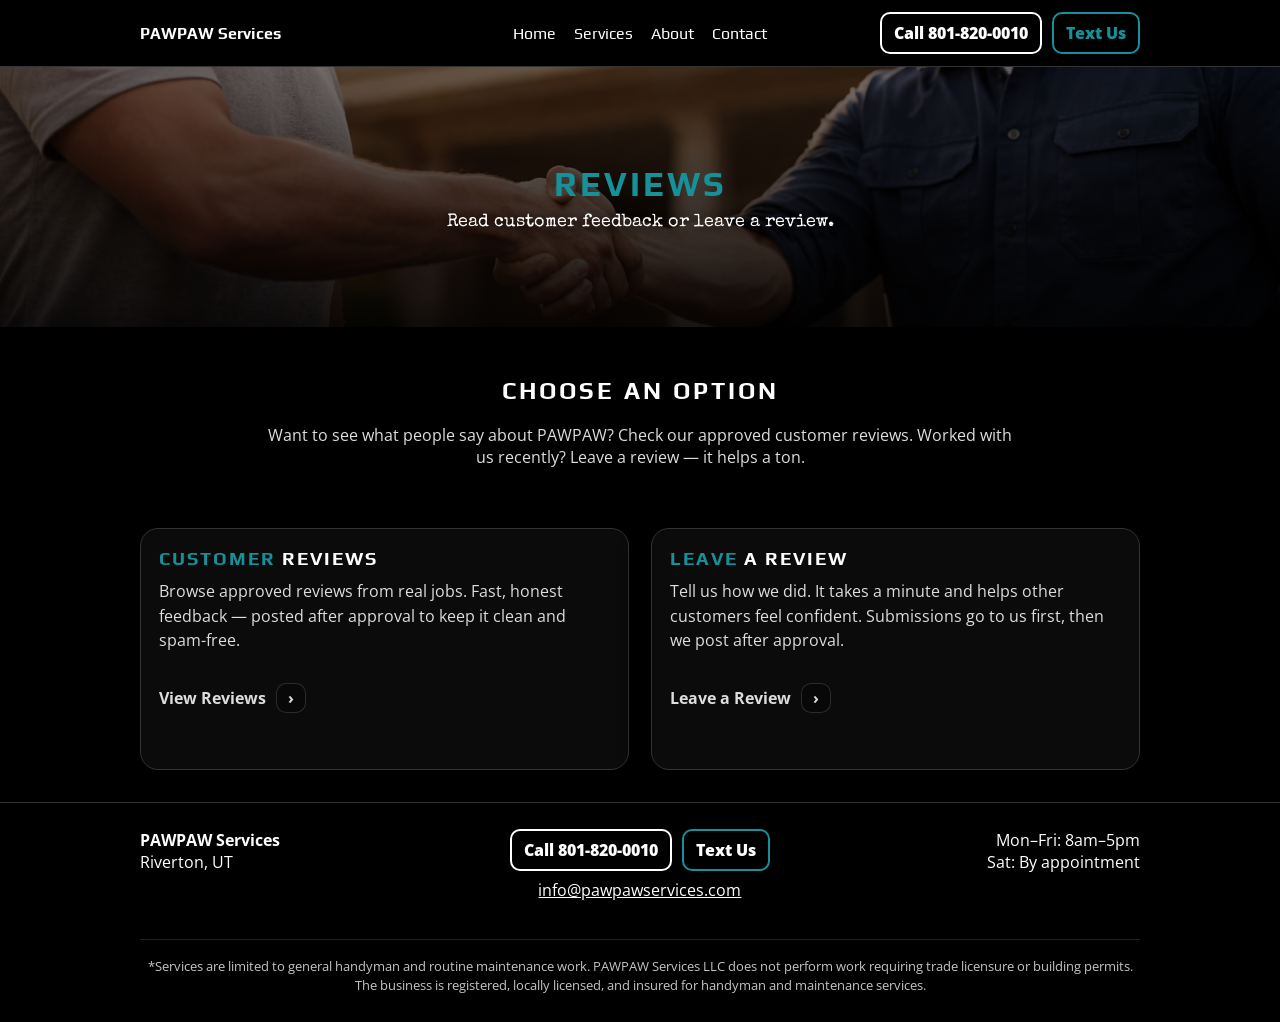
<file: reviews.html>
<!doctype html>
<html lang="en">
<head>
<meta charset="utf-8" />
<meta name="viewport" content="width=device-width,initial-scale=1" />
<title>Reviews | PAWPAW Services</title>

<link href="https://fonts.googleapis.com/css2?family=Open+Sans:wght@400;700&family=Play:wght@700&family=Special+Elite&display=swap" rel="stylesheet">
<link rel="stylesheet" href="styles.css">
</head>

<body>

<div id="site-header"></div>

<section class="serviceBanner">
  <img class="bg" src="images/reviews-hero.jpg" alt="Reviews">
  <div class="overlay"></div>

  <div class="heroText">
    <h1><span class="accent">Reviews</span></h1>
    <p>Read customer feedback or leave a review.</p>
  </div>
</section>

<main class="wrap">

<section class="section center">
  <h2>Choose an Option</h2>
  <p style="color:#ddd;max-width:760px;margin:12px auto 0;">
    Want to see what people say about PAWPAW? Check our approved customer reviews.
    Worked with us recently? Leave a review — it helps a ton.
  </p>
</section>

<section class="section">
  <div class="reviewsHubGrid">

    <a class="cardLink" href="customerreviews.html" aria-label="View customer reviews">
      <div class="card">
        <h3><span class="accent">Customer</span> Reviews</h3>
        <p class="hubCopy">
          Browse approved reviews from real jobs. Fast, honest feedback — posted after approval
          to keep it clean and spam-free.
        </p>
        <div class="cardCta">View Reviews <span>›</span></div>
      </div>
    </a>

    <a class="cardLink" href="reviewform.html" aria-label="Leave a review">
      <div class="card">
        <h3><span class="accent">Leave</span> a Review</h3>
        <p class="hubCopy">
          Tell us how we did. It takes a minute and helps other customers feel confident.
          Submissions go to us first, then we post after approval.
        </p>
        <div class="cardCta">Leave a Review <span>›</span></div>
      </div>
    </a>

  </div>
</section>

</main>

<div id="site-footer"></div>
<script src="includes.js"></script>
</body>
</html>
</file>
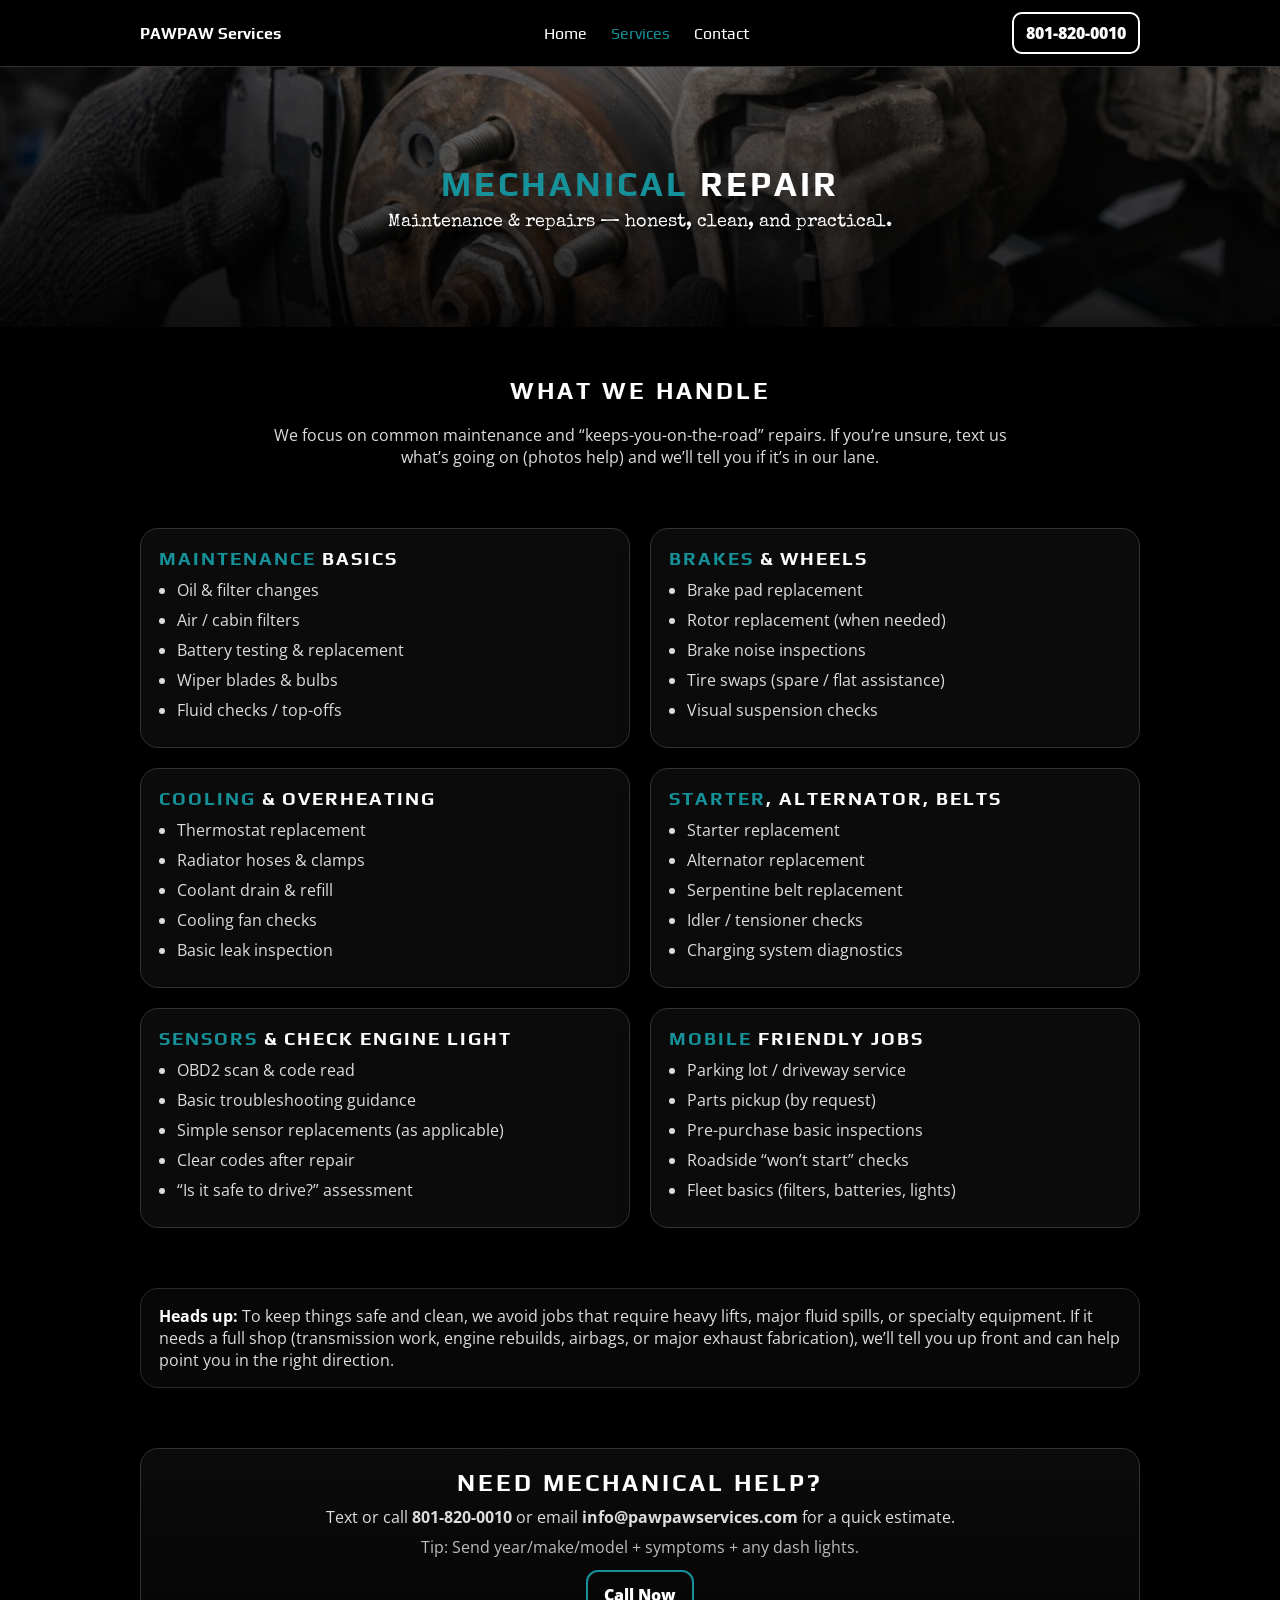
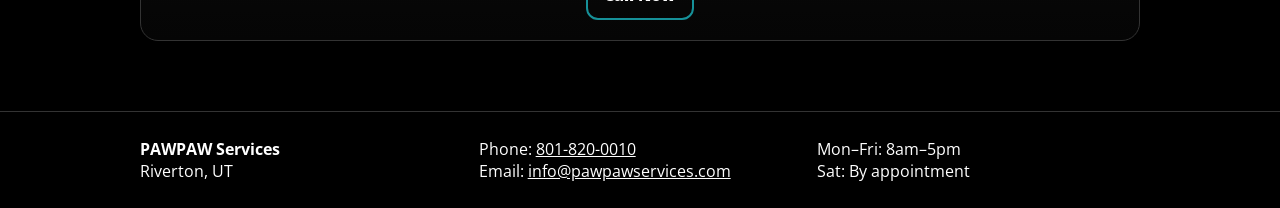
<file: vehicle.html>
<!doctype html>
<html lang="en">
<head>
<meta charset="utf-8" />
<meta name="viewport" content="width=device-width,initial-scale=1" />
<title>Mechanical Repair | PAWPAW Services</title>

<link href="https://fonts.googleapis.com/css2?family=Open+Sans:wght@400;700&family=Play:wght@700&family=Special+Elite&display=swap" rel="stylesheet">

<style>
body{
  margin:0;
  font-family:"Open Sans",sans-serif;
  color:#ffffff;
  background:#000000;
}
.wrap{max-width:1000px;margin:0 auto;padding:0 16px;}
.center{text-align:center}
a{color:inherit}

/* HEADER */
header{
  border-bottom:1px solid #333;
  background:#000;
}
.headerRow{
  display:flex;
  justify-content:space-between;
  align-items:center;
  padding:12px 0;
}
nav a{
  margin:0 10px;
  font-family:"Play",sans-serif;
  text-decoration:none;
  color:#fff;
}
nav a.active{
  color:#169199;
}
.phone{
  border:2px solid #fff;
  padding:8px 12px;
  border-radius:10px;
  font-weight:800;
  text-decoration:none;
  color:#fff;
}

/* HERO */
.banner{
  position:relative;
  height:260px;
  background:#000;
  overflow:hidden;
}
.banner img.bg{
  width:100%;
  height:100%;
  object-fit:cover;
  opacity:.75;
}
.banner .overlay{
  position:absolute;
  inset:0;
  background:linear-gradient(
    180deg,
    rgba(0,0,0,.35),
    rgba(0,0,0,.85)
  );
}
.heroText{
  position:absolute;
  inset:0;
  display:flex;
  flex-direction:column;
  align-items:center;
  justify-content:center;
  text-align:center;
  z-index:3;
  padding:0 16px;
}
.heroText h1{
  margin:0;
  font-family:"Play",sans-serif;
  letter-spacing:3px;
  text-transform:uppercase;
  font-size:34px;
}
.heroText p{
  margin:10px 0 0;
  font-family:"Special Elite",cursive;
  font-size:18px;
  color:#fff;
  text-shadow:0 3px 10px rgba(0,0,0,.8);
}
.accent{color:#169199}

@media(max-width:700px){
  .banner{height:220px;}
  .heroText h1{font-size:26px;}
  .heroText p{font-size:16px;}
}

/* CONTENT */
.section{padding:30px 0}
h2{
  font-family:"Play",sans-serif;
  letter-spacing:3px;
  text-transform:uppercase;
  color:#fff;
}

/* CARDS */
.cards{
  display:grid;
  grid-template-columns:repeat(2,1fr);
  gap:20px;
}
.card{
  border:1px solid #333;
  border-radius:18px;
  padding:18px;
  background:#0b0b0b;
  box-shadow:0 12px 30px rgba(0,0,0,.6);
}
.card h3{
  margin:0 0 10px;
  font-family:"Play",sans-serif;
  letter-spacing:2px;
  text-transform:uppercase;
}
.card ul{
  margin:0;
  padding-left:18px;
  color:#ddd;
}
.card li{margin:8px 0}

@media(max-width:750px){
  .cards{grid-template-columns:1fr;}
}

/* CTA */
.cta{
  border:1px solid #333;
  border-radius:18px;
  padding:20px;
  background:linear-gradient(180deg,#0b0b0b,#050505);
  text-align:center;
}
.cta a.btn{
  display:inline-block;
  margin-top:12px;
  padding:12px 16px;
  border-radius:12px;
  text-decoration:none;
  font-weight:800;
  border:2px solid #169199;
  color:#fff;
}
.cta a.btn:hover{
  background:#169199;
  color:#000;
}

/* NOTE BOX */
.note{
  border:1px solid #2a2a2a;
  border-radius:18px;
  padding:16px 18px;
  background:#070707;
  color:#ddd;
}
.note strong{color:#fff}

/* FOOTER */
footer{
  border-top:1px solid #333;
  padding:26px 0;
  margin-top:40px;
  background:#000;
}
.footerGrid{
  display:grid;
  grid-template-columns:repeat(3,1fr);
  gap:16px;
  color:#fff;
}
.footerGrid a{color:#fff}
@media(max-width:800px){
  .footerGrid{grid-template-columns:1fr;}
@media(max-width:800px){
  .footerGrid{grid-template-columns:1fr;}
}

/* --- MOBILE HEADER FIX (portrait phones) --- */
@media (max-width: 600px){
  .headerRow{
    flex-wrap: wrap;
    gap: 10px;
    padding: 10px 0;
  }

  .headerRow strong{
    flex: 1 1 auto;
    min-width: 160px;
    font-size: 18px;
    white-space: nowrap;
  }

  .phone{
    flex: 0 0 auto;
    white-space: nowrap;
    padding: 10px 12px;
    font-size: 16px;
    border-radius: 14px;
  }

  nav{
    order: 3;
    width: 100%;
    display: flex;
    justify-content: center;
    gap: 18px;
  }

  nav a{
    margin: 0;
    font-size: 18px;
    white-space: nowrap;
  }
}
</style>
</head>

<body>

<header>
  <div class="wrap headerRow">
    <strong style="font-family:Play">PAWPAW Services</strong>
    <nav>
      <a href="index.html">Home</a>
      <a href="index.html#services" class="active">Services</a>
      <a href="#contact">Contact</a>
    </nav>
    <a class="phone" href="tel:18018200010">801-820-0010</a>
  </div>
</header>

<!-- HERO / BANNER -->
<section class="banner">
  <!-- Use ANY mechanic/auto-related image you want here -->
  <img class="bg" src="images/mechanical-hero.jpg" alt="Mechanical Repair">
  <div class="overlay"></div>

  <div class="heroText">
    <h1><span class="accent">Mechanical</span> Repair</h1>
    <p>Maintenance & repairs — honest, clean, and practical.</p>
  </div>
</section>

<main class="wrap">

<section class="section center">
  <h2>What We Handle</h2>
  <p style="color:#ddd;max-width:760px;margin:12px auto 0;">
    We focus on common maintenance and “keeps-you-on-the-road” repairs. If you’re unsure,
    text us what’s going on (photos help) and we’ll tell you if it’s in our lane.
  </p>
</section>

<section class="section">
  <div class="cards">

    <div class="card">
      <h3><span class="accent">Maintenance</span> Basics</h3>
      <ul>
        <li>Oil & filter changes</li>
        <li>Air / cabin filters</li>
        <li>Battery testing & replacement</li>
        <li>Wiper blades & bulbs</li>
        <li>Fluid checks / top-offs</li>
      </ul>
    </div>

    <div class="card">
      <h3><span class="accent">Brakes</span> & Wheels</h3>
      <ul>
        <li>Brake pad replacement</li>
        <li>Rotor replacement (when needed)</li>
        <li>Brake noise inspections</li>
        <li>Tire swaps (spare / flat assistance)</li>
        <li>Visual suspension checks</li>
      </ul>
    </div>

    <div class="card">
      <h3><span class="accent">Cooling</span> & Overheating</h3>
      <ul>
        <li>Thermostat replacement</li>
        <li>Radiator hoses & clamps</li>
        <li>Coolant drain & refill</li>
        <li>Cooling fan checks</li>
        <li>Basic leak inspection</li>
      </ul>
    </div>

    <div class="card">
      <h3><span class="accent">Starter</span>, Alternator, Belts</h3>
      <ul>
        <li>Starter replacement</li>
        <li>Alternator replacement</li>
        <li>Serpentine belt replacement</li>
        <li>Idler / tensioner checks</li>
        <li>Charging system diagnostics</li>
      </ul>
    </div>

    <div class="card">
      <h3><span class="accent">Sensors</span> & Check Engine Light</h3>
      <ul>
        <li>OBD2 scan & code read</li>
        <li>Basic troubleshooting guidance</li>
        <li>Simple sensor replacements (as applicable)</li>
        <li>Clear codes after repair</li>
        <li>“Is it safe to drive?” assessment</li>
      </ul>
    </div>

    <div class="card">
      <h3><span class="accent">Mobile</span> Friendly Jobs</h3>
      <ul>
        <li>Parking lot / driveway service</li>
        <li>Parts pickup (by request)</li>
        <li>Pre-purchase basic inspections</li>
        <li>Roadside “won’t start” checks</li>
        <li>Fleet basics (filters, batteries, lights)</li>
      </ul>
    </div>

  </div>
</section>

<section class="section">
  <div class="note">
    <strong>Heads up:</strong> To keep things safe and clean, we avoid jobs that require heavy lifts,
    major fluid spills, or specialty equipment. If it needs a full shop (transmission work, engine rebuilds,
    airbags, or major exhaust fabrication), we’ll tell you up front and can help point you in the right direction.
  </div>
</section>

<!--
<section class="section">
  <h2 class="center">Recent Work</h2>
  <p class="center" style="color:#ddd;margin-top:10px;">
    Add your own photos here anytime. Just replace the image files.
  </p>
  <div class="gallery" style="margin-top:18px;">
    <img src="images/mech-1.jpg" alt="Mechanical project photo 1">
    <img src="images/mech-2.jpg" alt="Mechanical project photo 2">
    <img src="images/mech-3.jpg" alt="Mechanical project photo 3">
    <img src="images/mech-4.jpg" alt="Mechanical project photo 4">
    <img src="images/mech-5.jpg" alt="Mechanical project photo 5">
    <img src="images/mech-6.jpg" alt="Mechanical project photo 6">
  </div>
</section>
-->

<section class="section">
  <div class="cta">
    <h2 style="margin:0;">Need Mechanical Help?</h2>
    <div style="color:#ddd;margin-top:10px;">
      Text or call <strong>801-820-0010</strong> or email
      <strong>info@pawpawservices.com</strong> for a quick estimate.<br>
      <span style="display:inline-block;margin-top:8px;color:#bbb;">
        Tip: Send year/make/model + symptoms + any dash lights.
      </span>
    </div>
    <a class="btn" href="tel:18018200010">Call Now</a>
  </div>
</section>

</main>

<footer id="contact">
  <div class="wrap footerGrid">
    <div>
      <strong>PAWPAW Services</strong><br>
      Riverton, UT
    </div>
    <div>
      Phone: <a href="tel:18018200010">801-820-0010</a><br>
      Email: <a href="mailto:info@pawpawservices.com">info@pawpawservices.com</a>
    </div>
    <div>
      Mon–Fri: 8am–5pm<br>
      Sat: By appointment
    </div>
  </div>
</footer>

</body>
</html>
</file>
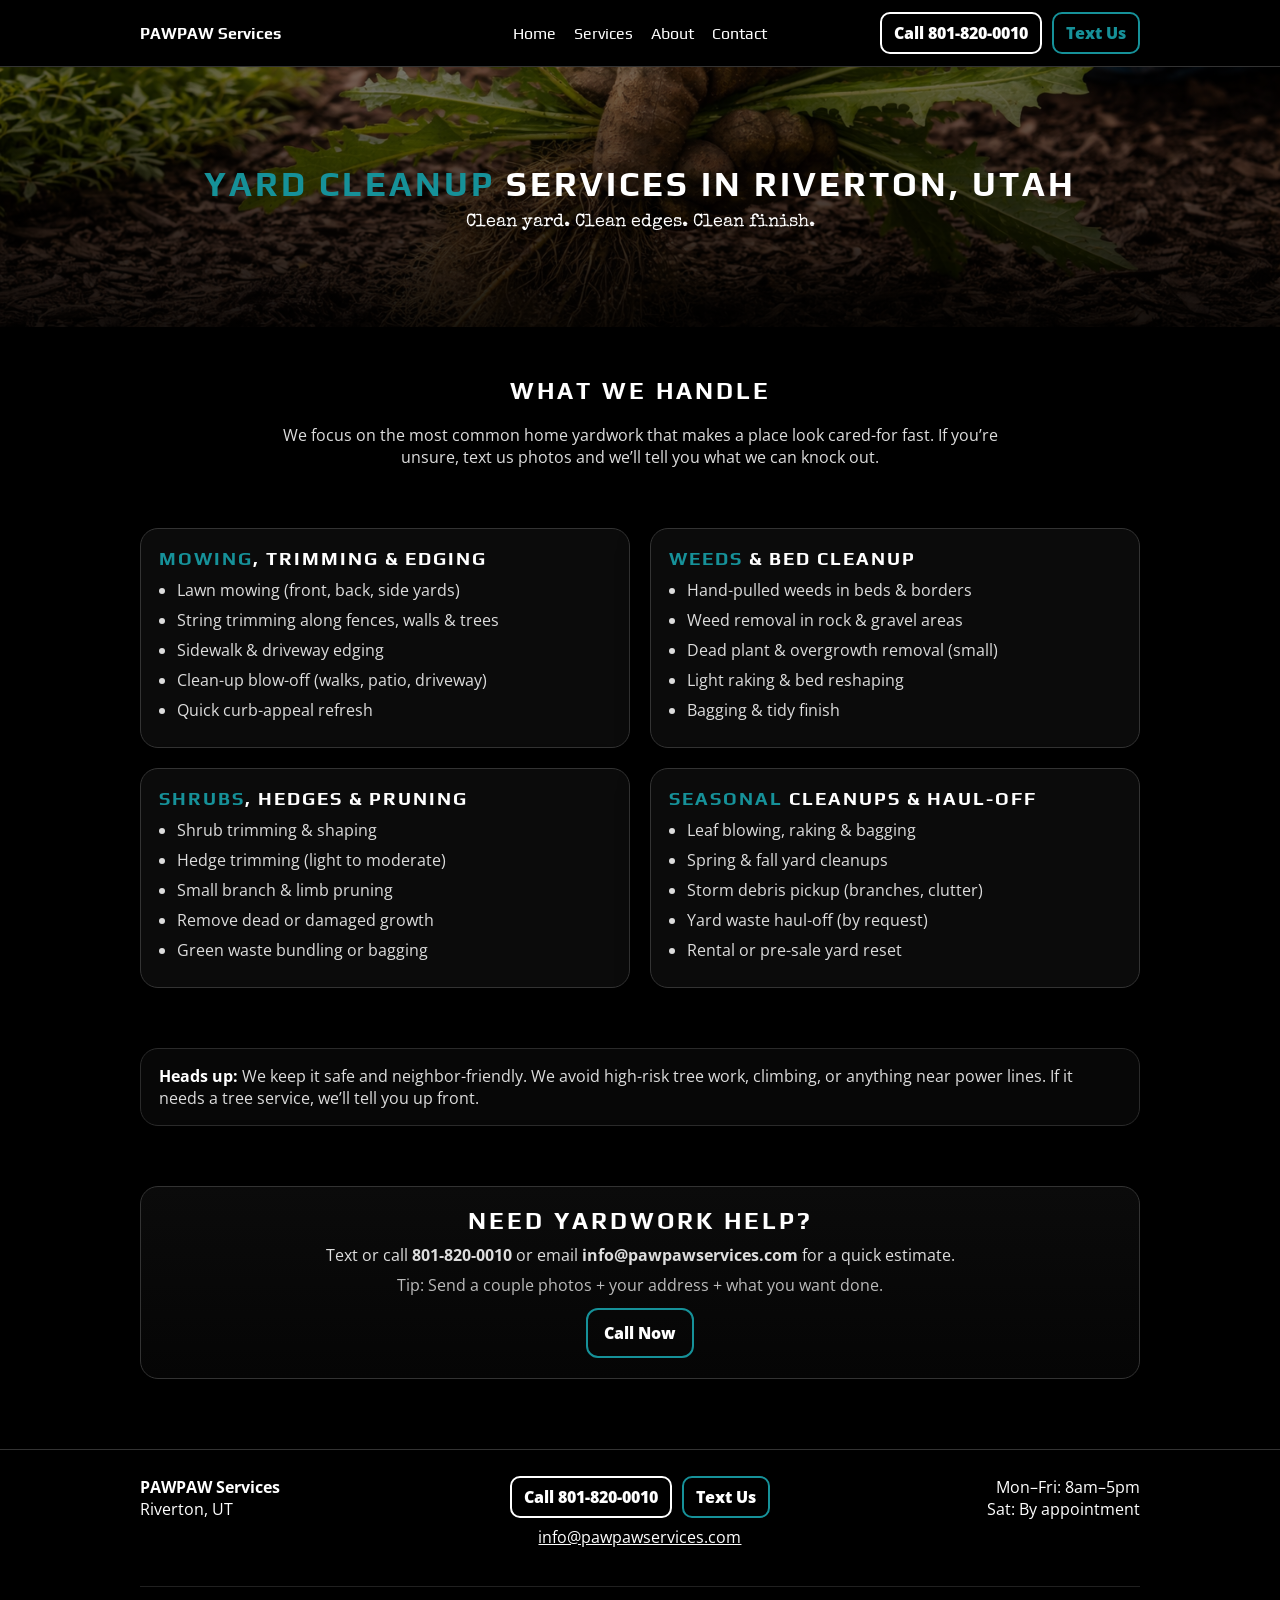
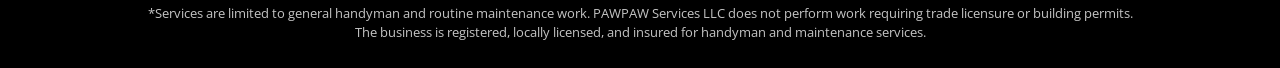
<file: yardwork.html>
<!doctype html>
<html lang="en">
<head>
<meta charset="utf-8" />
<meta name="viewport" content="width=device-width,initial-scale=1" />
<title>Lawn Mowing & Yard Maintenance in Riverton Utah | PAWPAW Services</title>
<meta name="description" content="Lawn mowing in Riverton, Utah including grass cutting, edging, and seasonal yard maintenance. Reliable local service by PAWPAW Services.">

<link href="https://fonts.googleapis.com/css2?family=Open+Sans:wght@400;700&family=Play:wght@700&family=Special+Elite&display=swap" rel="stylesheet">
<link rel="stylesheet" href="styles.css">
</head>

<body>

<!-- Shared header inject -->
<div id="site-header"></div>

<!-- HERO / BANNER -->
<section class="serviceBanner">
  <img class="bg" src="images/yardwork.png" alt="Yardwork Services">
  <div class="overlay"></div>

  <div class="heroText">
  <h1><span class="accent">Yard Cleanup</span> Services in Riverton, Utah</h1>
<p>Clean yard. Clean edges. Clean finish.</p>
  </div>
</section>

<main class="wrap">

<section class="section center">
  <h2>What We Handle</h2>
  <p style="color:#ddd;max-width:760px;margin:12px auto 0;">
    We focus on the most common home yardwork that makes a place look cared-for fast.
    If you’re unsure, text us photos and we’ll tell you what we can knock out.
  </p>
</section>

<section class="section">
  <div class="cards">

    <div class="card">
      <h3><span class="accent">Mowing</span>, Trimming &amp; Edging</h3>
      <ul>
        <li>Lawn mowing (front, back, side yards)</li>
        <li>String trimming along fences, walls &amp; trees</li>
        <li>Sidewalk &amp; driveway edging</li>
        <li>Clean-up blow-off (walks, patio, driveway)</li>
        <li>Quick curb-appeal refresh</li>
      </ul>
    </div>

    <div class="card">
      <h3><span class="accent">Weeds</span> &amp; Bed Cleanup</h3>
      <ul>
        <li>Hand-pulled weeds in beds &amp; borders</li>
        <li>Weed removal in rock &amp; gravel areas</li>
        <li>Dead plant &amp; overgrowth removal (small)</li>
        <li>Light raking &amp; bed reshaping</li>
        <li>Bagging &amp; tidy finish</li>
      </ul>
    </div>

    <div class="card">
      <h3><span class="accent">Shrubs</span>, Hedges &amp; Pruning</h3>
      <ul>
        <li>Shrub trimming &amp; shaping</li>
        <li>Hedge trimming (light to moderate)</li>
        <li>Small branch &amp; limb pruning</li>
        <li>Remove dead or damaged growth</li>
        <li>Green waste bundling or bagging</li>
      </ul>
    </div>

    <div class="card">
      <h3><span class="accent">Seasonal</span> Cleanups &amp; Haul-Off</h3>
      <ul>
        <li>Leaf blowing, raking &amp; bagging</li>
        <li>Spring &amp; fall yard cleanups</li>
        <li>Storm debris pickup (branches, clutter)</li>
        <li>Yard waste haul-off (by request)</li>
        <li>Rental or pre-sale yard reset</li>
      </ul>
    </div>

  </div>
</section>

<section class="section">
  <div class="note">
    <strong>Heads up:</strong> We keep it safe and neighbor-friendly. We avoid high-risk tree work,
    climbing, or anything near power lines. If it needs a tree service, we’ll tell you up front.
  </div>
</section>

<section class="section">
  <div class="cta">
    <h2 style="margin:0;">Need Yardwork Help?</h2>
    <div style="color:#ddd;margin-top:10px;">
      Text or call <strong>801-820-0010</strong> or email
      <strong>info@pawpawservices.com</strong> for a quick estimate.<br>
      <span style="display:inline-block;margin-top:8px;color:#bbb;">
        Tip: Send a couple photos + your address + what you want done.
      </span>
    </div>
    <a class="btn" href="tel:18018200010">Call Now</a>
  </div>
</section>

</main>

<!-- Shared footer inject -->
<div id="site-footer"></div>

<script src="includes.js"></script>
</body>
</html>
</file>
<file: styles.css>
/* Footer service limits fine print (NEW: separate line + text so spacing always works) */
.fineprintWrap{
  margin: 22px auto 0;          /* space ABOVE the divider line */
  max-width: 1000px;            /* same visual width as wrap */
  text-align: center;
  color: #cfcfcf;
  opacity: 0.95;
}

.fineprintRule{
  border-top: 1px solid #222;   /* the divider line */
}

.fineprintText{
  margin-top: 18px;             /* <-- SPACE AFTER THE LINE before the text */
  font-size: 12.5px;
  line-height: 1.5;
}

@media (max-width: 700px){
  .fineprintWrap{
    padding-left: 8px;
    padding-right: 8px;
  }
  .fineprintText{
    font-size: 12px;
  }
}

/* Subtle, non-underlined footnote asterisk */
.asterisk,
.asterisk:visited,
.asterisk:hover,
.asterisk:active{
  text-decoration: none !important; /* kills underline everywhere */
  font-weight: 500;
  font-size: 0.6em;                 /* much smaller */
  margin-left: 4px;
  position: relative;
  top: -0.65em;                     /* superscript feel */
  opacity: 0.7;
  color: inherit;                   /* same color as text */
}

/* LOGO STRIP (above hero) */
.logoStrip{
  background:#000;
  padding: 12px 0 10px;   /* was 26px 0 */
  border-bottom: 0;       /* remove the extra divider */
}

.logoStrip{
  border-bottom: 1px solid #222;
}
  
.logoStrip .logoWrap{
  display:flex;
  flex-direction:column;
  align-items:center;
  justify-content:center;
  gap: 10px;
  text-align:center;
}
.logoStrip img{
  width: min(320px, 85vw);
  height: auto;
}
.logoStrip .tagline{
  font-family:"Special Elite",cursive;
  font-size: clamp(14px, 2.2vw, 20px);
  letter-spacing: 1px;
  color:#fff;
  text-shadow:0 3px 10px rgba(0,0,0,.8);
}

/* tighten on phones */
@media (max-width: 700px){
  .logoStrip{ padding: 18px 0; }
  .logoStrip img{ width: min(220px, 85vw); }
}

body{
  margin:0;
  font-family:"Open Sans",sans-serif;
  color:#ffffff;
  background:#000000;
}
.wrap{max-width:1000px;margin:0 auto;padding:0 16px;}
.center{text-align:center}
a{color:inherit}

/* =========================
   HEADER (UPDATED)
   ========================= */
header{
  border-bottom:1px solid #333;
  background:#000;
}

/* Make desktop layout: left brand / centered nav / right buttons */
.headerRow{
  display:flex;
  align-items:center;
  justify-content:space-between;
  padding:12px 0;
  position:relative; /* allows centered nav without affecting left/right */
}

/* Brand as a link */
.brand{
  text-decoration:none;
  color:#fff;
  display:inline-flex;
  align-items:center;
}

/* Centered nav on desktop */
.mainNav{
  position:absolute;
  left:50%;
  transform:translateX(-50%);
  display:flex;
  align-items:center;
  gap:18px;
}

.mainNav a{
  margin:0;
  font-family:"Play",sans-serif;
  text-decoration:none;
  color:#fff;
  white-space:nowrap;
}

/* Active link (optional) */
.mainNav a.active{
  color:#169199;
}

.phone{
  border:2px solid #fff;
  padding:8px 12px;
  border-radius:10px;
  font-weight:800;
  text-decoration:none;
  color:#fff;
}

/* Header call + text buttons (right aligned desktop) */
.contactButtons{
  display:flex;
  gap:10px;
  align-items:center;
}

.textBtn{
  border:2px solid #169199;
  padding:8px 12px;
  border-radius:10px;
  font-weight:800;
  text-decoration:none;
  color:#169199;
  background:transparent;
  transition:background .2s ease, color .2s ease;
}

.textBtn:hover{
  background:#169199;
  color:#000;
}

/* --- MOBILE HEADER (stack + center) --- */
@media (max-width: 600px){
  .headerRow{
    flex-direction:column;
    gap:12px;
    padding:12px 0;
  }

  /* Brand centered on mobile */
  .brand{
    justify-content:center;
    width:100%;
    text-align:center;
  }

  /* Nav moves below and centers */
  .mainNav{
    position:static;
    transform:none;
    left:auto;
    width:100%;
    display:flex;
    justify-content:center;
    flex-wrap:wrap;
    gap:18px;
  }

  /* Buttons centered on mobile */
  .contactButtons{
    justify-content:center;
    width:100%;
    flex-wrap:wrap;
  }

  .phone{
    white-space: nowrap;
    padding: 10px 12px;
    font-size: 16px;
    border-radius: 14px;
  }

  .mainNav a{
    font-size: 18px;
  }
}

/* =========================
   HOMEPAGE BANNER (kept as-is)
   ========================= */
.banner{
  margin-top: 0;
  position:relative;
  background:#000;
  overflow:hidden;

  /* responsive height: grows on big screens, shrinks on small */
  height: clamp(200px, 30vw, 340px);
  display:flex;
  align-items:center;
  justify-content:center;
}

.banner img.bg{
  width:100%;
  height:100%;
  object-fit: cover;         /* desktop/wide = full width */
  object-position: center;
  opacity:.85;
}

.banner .overlay{
  position:absolute;
  inset:0;
  background:linear-gradient(
    180deg,
    rgba(0,0,0,.35),
    rgba(0,0,0,.75)
  );
}

/* mobile/portrait = show the whole image */
@media (max-width: 700px){
  .banner img.bg{
    object-fit: contain;
  }
  .heroLogo img{
    height: 140px;
  }
  .heroTagline{
    font-size: 16px;
  }
}

/* HERO LOGO */
.heroLogo{
  position:absolute;
  inset:0;
  display:flex;
  flex-direction:column;
  align-items:center;
  justify-content:center;
  text-align:center;
  z-index:3;
  padding: 12px;
}

.heroLogo img{
  /* responsive logo size (desktop -> mobile) */
  height: clamp(110px, 22vw, 320px);
  width:auto;
  max-width:90%;
}

.heroTagline{
  margin-top:14px;
  font-family:"Special Elite",cursive;
  color:#fff;
  font-size: clamp(14px, 2.4vw, 22px);
  letter-spacing:1px;
  text-shadow:0 3px 10px rgba(0,0,0,.8);
}

/* CONTENT */
h2{
  font-family:"Play",sans-serif;
  letter-spacing:3px;
  text-transform:uppercase;
  color:#fff;
}
.accent{color:#169199}
.section{padding:30px 0}

/* SERVICES (homepage cards) */
.services{
  display:grid;
  grid-template-columns:repeat(2,1fr);
  gap:20px;
}
.serviceLink{
  text-decoration:none;
  color:inherit;
  display:block;
}
.service{
  border:1px solid #333;
  border-radius:18px;
  padding:18px;
  text-align:center;
  background:#0b0b0b;
  box-shadow:0 12px 30px rgba(0,0,0,.6);
  overflow:hidden;
  transition:transform .25s ease, box-shadow .25s ease;
}
.service:hover{
  transform:translateY(-4px);
  box-shadow:0 18px 40px rgba(0,0,0,.9);
}
.service img{
  width:100%;
  height:160px;
  object-fit:cover;
  border-radius:12px;
  margin-bottom:14px;
}
.service h3{
  font-family:"Play",sans-serif;
  letter-spacing:2px;
  text-transform:uppercase;
  color:#fff;
}
.service p{
  color:#ddd;
}

@media(max-width:750px){
  .services{grid-template-columns:1fr;}
}

/* =========================
   FOOTER
   ========================= */
footer{
  border-top:1px solid #333;
  padding:26px 0;
  margin-top:40px;
  background:#000;
}
.footerGrid{
  display:grid;
  grid-template-columns:repeat(3,1fr);
  gap:16px;
  color:#fff;
  align-items:start;

  margin-bottom: 22px; /* space after Sat: By appointment (before divider line) */
}
.footerGrid a{
  color:#fff;
}

/* Desktop alignment: left / center / right */
.footerGrid > div:nth-child(1){ text-align:left; }
.footerGrid > div:nth-child(2){ text-align:center; }
.footerGrid > div:nth-child(3){ text-align:right; }

/* Center the footer buttons + email under them */
.footerButtons{
  justify-content:center;
  flex-wrap:wrap;
}

.footerEmail{
  margin-top:8px;
  margin-bottom:16px; /* space after email */
  text-align:center;
}

/* Mobile: single column + center everything */
@media(max-width:800px){
  .footerGrid{grid-template-columns:1fr;}
  .footerGrid > div:nth-child(1),
  .footerGrid > div:nth-child(2),
  .footerGrid > div:nth-child(3){
    text-align:center;
  }
}

/* =========================
   SERVICE PAGE HERO (renamed to avoid conflict)
   Use: <section class="serviceBanner">
   ========================= */
.serviceBanner{
  position:relative;
  height:260px;
  background:#000;
  overflow:hidden;
}
.serviceBanner img.bg{
  width:100%;
  height:100%;
  object-fit:cover;
  opacity:.75;
}
.serviceBanner .overlay{
  position:absolute;
  inset:0;
  background:linear-gradient(
    180deg,
    rgba(0,0,0,.35),
    rgba(0,0,0,.85)
  );
}
.heroText{
  position:absolute;
  inset:0;
  display:flex;
  flex-direction:column;
  align-items:center;
  justify-content:center;
  text-align:center;
  z-index:3;
  padding:0 16px;
}
.heroText h1{
  margin:0;
  font-family:"Play",sans-serif;
  letter-spacing:3px;
  text-transform:uppercase;
  font-size:34px;
}
.heroText p{
  margin:10px 0 0;
  font-family:"Special Elite",cursive;
  font-size:18px;
  color:#fff;
  text-shadow:0 3px 10px rgba(0,0,0,.8);
}
@media(max-width:700px){
  .serviceBanner{height:220px;}
  .heroText h1{font-size:26px;}
  .heroText p{font-size:16px;}
}

/* CARDS (service pages) */
.cards{
  display:grid;
  grid-template-columns:repeat(2,1fr);
  gap:20px;
}
.card{
  border:1px solid #333;
  border-radius:18px;
  padding:18px;
  background:#0b0b0b;
  box-shadow:0 12px 30px rgba(0,0,0,.6);
}
.card h3{
  margin:0 0 10px;
  font-family:"Play",sans-serif;
  letter-spacing:2px;
  text-transform:uppercase;
}
.card ul{
  margin:0;
  padding-left:18px;
  color:#ddd;
}
.card li{margin:8px 0}
@media(max-width:750px){
  .cards{grid-template-columns:1fr;}
}

/* PRICING STRIP */
.pricingStrip{
  border:1px solid #333;
  border-radius:18px;
  padding:18px;
  background:#070707;
  color:#ddd;
}
.pricingStrip strong{color:#fff}

/* NOTE (yardwork etc.) */
.note{
  border:1px solid #2a2a2a;
  border-radius:18px;
  padding:16px 18px;
  background:#070707;
  color:#ddd;
}
.note strong{color:#fff}

/* CTA */
.cta{
  border:1px solid #333;
  border-radius:18px;
  padding:20px;
  background:linear-gradient(180deg,#0b0b0b,#050505);
  text-align:center;
}
.cta a.btn{
  display:inline-block;
  margin-top:12px;
  padding:12px 16px;
  border-radius:12px;
  text-decoration:none;
  font-weight:800;
  border:2px solid #169199;
  color:#fff;
}
.cta a.btn:hover{
  background:#169199;
  color:#000;
}

/* --- HOMEPAGE BANNER DESKTOP FIX: keep faces in frame --- */

/* Default: don’t crop the faces off */
.banner img.bg{
  object-position: center 35%; /* move the "focus" a bit upward (tweak 25–45%) */
}

/* Very wide screens need a slightly different focal point */
@media (min-width: 1100px){
  .banner img.bg{
    object-position: center 30%;
  }
}

/* Ultra-wide screens (optional, but helps if it still chops) */
@media (min-width: 1600px){
  .banner{
    height: clamp(240px, 28vw, 420px); /* a bit taller on huge screens */
  }
  .banner img.bg{
    object-position: center 28%;
  }
}

/* ===== Reviews premium layout ===== */

.subtleText{
  color:#ddd;
  max-width:760px;
  margin:12px auto 0;
}

/* 3-column layout: side / center / side */
.reviewLayout{
  display:grid;
  grid-template-columns: 220px 1fr 220px;
  gap:26px;
  align-items:start;
}

/* Side buttons */
.sidePlatform{
  text-align:center;
  padding:18px 14px;
  border-radius:18px;
  border:1px solid rgba(255,255,255,.14);
  background: rgba(0,0,0,.18);
  color:inherit;
  text-decoration:none;
  transition: transform .18s ease, border-color .18s ease, background .18s ease, box-shadow .18s ease;
}

.sidePlatform.isLink:hover{
  transform: translateY(-4px);
  border-color: rgba(255,255,255,.30);
  background: rgba(0,0,0,.28);
}

/* Big icon container */
.platformIconLarge{
  width:62px;
  height:62px;
  border-radius:18px;
  display:flex;
  align-items:center;
  justify-content:center;
  margin:0 auto 12px;
  background: rgba(255,255,255,.06);
  border:1px solid rgba(255,255,255,.12);
}

/* Brand hover glows */
.sidePlatform.isFacebook.isLink:hover{
  box-shadow: 0 10px 26px rgba(24,119,242,.18);
}
.sidePlatform.isGoogle.isLink:hover{
  box-shadow: 0 10px 26px rgba(66,133,244,.14);
}

/* Disabled */
.sidePlatform.isDisabled{
  opacity:.65;
  cursor:not-allowed;
  filter:saturate(.85);
}

/* Center card (premium wide) */
.wideCard{
  max-width:1100px;
  margin:0 auto;
  padding:28px;
  border-radius:18px;
  border:1px solid rgba(255,255,255,.12);
  background: rgba(0,0,0,.18);
}

.cardHeaderRow{
  display:flex;
  align-items:baseline;
  justify-content:space-between;
  gap:12px;
  flex-wrap:wrap;
}

.cardTitle{ margin:0; }
.cardNote{
  color:#bbb;
  font-size:13px;
  border:1px solid rgba(255,255,255,.12);
  border-radius:999px;
  padding:6px 10px;
  background: rgba(0,0,0,.22);
}

.cardBlurb{
  color:#bbb;
  margin:10px 0 0;
}

.thankYouMsg{
  color:#cfe9cf;
  margin-top:12px;
}

/* Form fields */
.reviewForm{ margin-top:18px; }

.formGrid{
  display:grid;
  gap:14px;
  margin-top:6px;
}

.field{
  width:100%;
  padding:12px;
  border-radius:12px;
  border:1px solid rgba(255,255,255,.18);
  background: rgba(0,0,0,.20);
  color:inherit;
}

.formBtn{
  border:none;
  cursor:pointer;
}

.smallNote{
  color:#bbb;
  font-size:13px;
}

/* Mobile: stack */
@media (max-width: 1000px){
  .reviewLayout{
    grid-template-columns: 1fr;
  }
}

/* =========================================================
   REVIEWS HUB (two side-by-side clickable boxes)
   ========================================================= */

.reviewsHubGrid{
  display:grid;
  grid-template-columns: repeat(2, minmax(0, 1fr));
  gap: 22px;
  align-items: stretch;
  max-width: 1100px;
  margin: 0 auto;
}

@media (max-width: 900px){
  .reviewsHubGrid{ grid-template-columns: 1fr; }
}

.cardLink{
  display:block;
  text-decoration:none;
  color:inherit;
}

.cardLink .card{
  height:100%;
  transition: transform .16s ease, border-color .16s ease, background .16s ease, box-shadow .16s ease;
}

.cardLink:hover .card,
.cardLink:focus-visible .card{
  transform: translateY(-4px);
  border-color: rgba(255,255,255,.28);
  background: rgba(0,0,0,.26);
  box-shadow: 0 14px 36px rgba(0,0,0,.35);
  outline:none;
}

.hubCopy{
  color:#ddd;
  line-height:1.55;
  margin-top:10px;
}

.cardCta{
  margin-top:14px;
  display:inline-flex;
  align-items:center;
  gap:10px;
  color:#ddd;
  font-weight:700;
}

.cardCta span{
  display:inline-flex;
  width:28px;
  height:28px;
  border-radius:10px;
  align-items:center;
  justify-content:center;
  border:1px solid rgba(255,255,255,.14);
  background: rgba(0,0,0,.22);
}


/* =========================================================
   REVIEW FORM PAGE (Google left / Form center / Facebook right)
   ========================================================= */

.subtleText{
  color:#ddd;
  max-width:760px;
  margin:12px auto 0;
}

.reviewLayout{
  display:grid;
  grid-template-columns: 220px 1fr 220px;
  gap: 26px;
  align-items: start;
}

@media (max-width: 1000px){
  .reviewLayout{ grid-template-columns: 1fr; }
  .wideCard{ max-width: 780px; margin: 0 auto; }
  .sidePlatform{ max-width: 520px; margin: 0 auto; }
}

.sidePlatform{
  text-align:center;
  padding:18px 14px;
  border-radius:18px;
  border:1px solid rgba(255,255,255,.14);
  background: rgba(0,0,0,.22);
  color:inherit;
  text-decoration:none;
  transition: transform .18s ease, border-color .18s ease, background .18s ease, box-shadow .18s ease;
}

.sidePlatform.isLink:hover{
  transform: translateY(-4px);
  border-color: rgba(255,255,255,.30);
  background: rgba(0,0,0,.32);
}

.sidePlatform.isDisabled{
  opacity:.65;
  cursor:not-allowed;
  filter:saturate(.85);
}

/* Allow subtle glow even while disabled (no movement) */
.sidePlatform.isDisabled.hasGlow:hover{
  transform: none;
  border-color: rgba(255,255,255,.22);
  background: rgba(0,0,0,.28);
  box-shadow: 0 12px 30px rgba(66,133,244,.18);
}

.sidePlatform.isFacebook.isLink:hover{
  box-shadow: 0 12px 30px rgba(24,119,242,.22);
}
.sidePlatform.isGoogle.isLink:hover,
.sidePlatform.isGoogle.hasGlow:hover{
  box-shadow: 0 12px 30px rgba(66,133,244,.18);
}

.platformIconLarge{
  width:64px;
  height:64px;
  border-radius:18px;
  display:flex;
  align-items:center;
  justify-content:center;
  margin:0 auto 12px;
  background: rgba(255,255,255,.06);
  border:1px solid rgba(255,255,255,.12);
}

.platformTitle{ font-weight:700; color:#f1f1f1; }
.platformSub{ font-size:13px; color:#bbb; margin-top:6px; }

.wideCard{
  padding:28px;
  border-radius:18px;
  border:1px solid rgba(255,255,255,.12);
  background: rgba(0,0,0,.22);
}

.cardHeaderRow{
  display:flex;
  align-items:baseline;
  justify-content:space-between;
  gap:12px;
  flex-wrap:wrap;
  margin-bottom: 6px;
}

.cardTitle{ margin:0; }

.cardNote{
  color:#bbb;
  font-size:13px;
  border:1px solid rgba(255,255,255,.12);
  border-radius:999px;
  padding:6px 10px;
  background: rgba(0,0,0,.22);
  white-space: nowrap;
}

.cardBlurb{ color:#bbb; margin:10px 0 0; }
.thankYouMsg{ color:#cfe9cf; margin-top:12px; }

.reviewForm{ margin-top:18px; }

.formGrid{
  display:grid;
  gap:14px;
}

.field{
  width:100%;
  padding:12px 12px;
  border-radius:12px;
  border:1px solid rgba(255,255,255,.18);
  background: rgba(0,0,0,.30);
  color:#f1f1f1;
  outline:none;
  font-family: "Open Sans", system-ui, -apple-system, Segoe UI, Roboto, Arial, sans-serif;
  font-size: 15px;
}

.field::placeholder{ color: rgba(255,255,255,.55); }

.field:focus{
  border-color: rgba(255,255,255,.35);
  box-shadow: 0 0 0 4px rgba(255,255,255,.06);
}

textarea.field{ resize: vertical; min-height: 130px; }

.smallNote{ color:#bbb; font-size:13px; }
</file>
